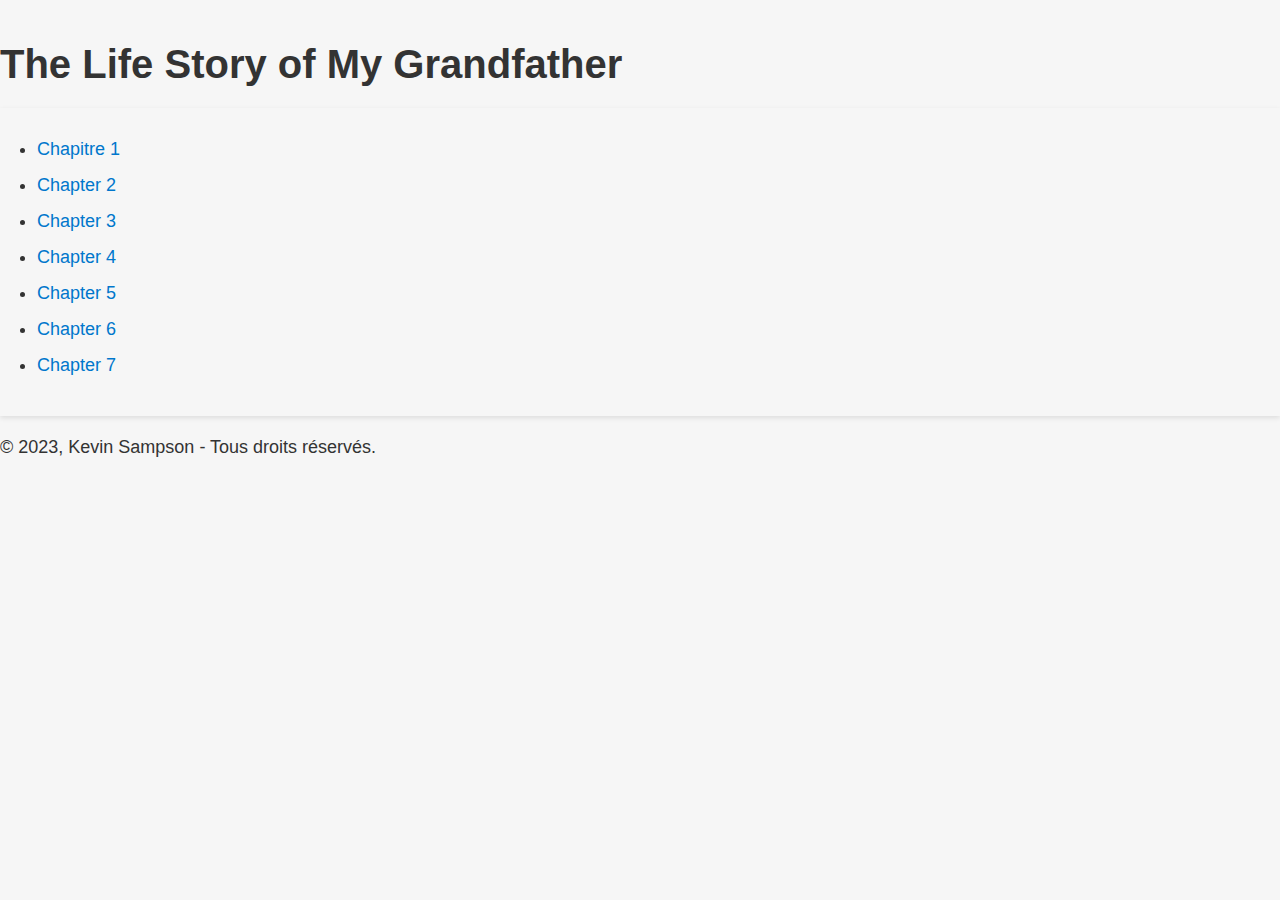
<file: index.html>
<!DOCTYPE html>
<html lang="en">
<head>
    <meta charset="UTF-8">
    <meta name="viewport" content="width=device-width, initial-scale=1.0">
    <meta name="description" content="A concise and accurate description of the page content.">
    <meta name="keywords" content="keywords that describe the page content">
    <meta name="author" content="Kevin Sampson">
    <meta name="robots" content="noindex,nofollow">
    <title>The Life Story of My Grandfather</title>
    
    <!-- Favicon -->
    <link rel="shortcut icon" href="favicon.svg" type="image/x-icon">
    <link rel="icon" href="favicon.svg" type="image/x-icon">

    <!-- CSS Stylesheets -->
    <link rel="stylesheet" href="css/style.css">

    <!-- Canonical URL -->
    <link rel="canonical" href="https://www.example.com/page">

    <!-- Open Graph Metadata -->
    <meta property="og:title" content="Page Title">
    <meta property="og:description" content="A concise and accurate description of the page content.">
    <meta property="og:url" content="https://www.example.com/page">
    <meta property="og:image" content="/images/og-image.jpg">
    <meta property="og:type" content="website">
    <meta property="og:site_name" content="Site Name">

    <!-- Twitter Metadata -->
    <meta name="twitter:card" content="summary_large_image">
    <meta name="twitter:title" content="Page Title">
    <meta name="twitter:description" content="A concise and accurate description of the page content.">
    <meta name="twitter:image" content="/images/twitter-image.jpg">
    
    <!-- Google Analytics -->
    <script async src="https://www.googletagmanager.com/gtag/js?id=GA_TRACKING_ID"></script>
    <script>
    window.dataLayer = window.dataLayer || [];
    function gtag(){dataLayer.push(arguments);}
    gtag('js', new Date());
    gtag('config', 'GA_TRACKING_ID');
    </script>
</head>
<body>
  <header>
    <h1>The Life Story of My Grandfather</h1>
  </header>
  
  <nav>
    <ul>
      <li><a href="chapitre1.html">Chapitre 1</a></li>
      <li><a href="chapter2.html">Chapter 2</a></li>
      <li><a href="chapter3.html">Chapter 3</a></li>
      <li><a href="chapter4.html">Chapter 4</a></li>
      <li><a href="chapter5.html">Chapter 5</a></li>
      <li><a href="chapter6.html">Chapter 6</a></li>
      <li><a href="chapter7.html">Chapter 7</a></li>
    </ul>
  </nav>

  <script src="scripts/script.js"></script>
  <footer>
    <p>&copy; 2023, Kevin Sampson - Tous droits réservés.</p>
</footer>
</body>
</html>

<!-- Test #2
<!DOCTYPE html>
<html>
<head>
  <title>The Life Story of My Grandfather</title>
  <link rel="stylesheet" href="style.css">
</head>
<body>
  <header>
    <h1>The Life Story of My Grandfather</h1>
  </header>
  
  <nav>
    <ul>
      <li><a href="#" id="prevBtn">Previous</a></li>
      <li><a href="#" id="nextBtn">Next</a></li>
    </ul>
  </nav>
  
  <div id="book">
    <div class="page">
      <h2>Chapter 1: Early Years</h2>
      <p>Loading chapter 1...</p>
    </div>
    <div class="page">
      <h2>Chapter 2: World War I</h2>
      <p>Loading chapter 2...</p>
    </div>
    <div class="page">
      <h2>Chapter 3: Between the Wars</h2>
      <p>Loading chapter 3...</p>
    </div>
    <div class="page">
      <h2>Chapter 4: World War II</h2>
      <p>Loading chapter 4...</p>
    </div>
    <div class="page">
      <h2>Chapter 5: Cancer Diagnosis</h2>
      <p>Loading chapter 5...</p>
    </div>
    <div class="page">
      <h2>Chapter 6: Recovery</h2>
      <p>Loading chapter 6...</p>
    </div>
    <div class="page">
      <h2>Chapter 7: Later Years</h2>
      <p>Loading chapter 7...</p>
    </div>
  </div>
  <script src="script.js"></script>
</body>
</html>
-->

<!-- Test #1
<!DOCTYPE html>
<html>
<head>
  <title>The Life Story of My Grandfather</title>
  <link rel="stylesheet" href="style.css">
</head>
<body>
  <header>
    <h1>The Life Story of My Grandfather</h1>
  </header>
  
  <nav>
    <ul>
      <li><a href="#" id="prevBtn">Previous</a></li>
      <li><a href="#" id="nextBtn">Next</a></li>
    </ul>
  </nav>
  
  <div id="book">
    <div class="page">
      <h2>Chapter 1: Early Years</h2>
      <p>Text for Chapter 1 goes here...</p>
    </div>
    <div class="page">
      <h2>Chapter 2: World War I</h2>
      <p>Text for Chapter 2 goes here...</p>
    </div>
    <div class="page">
      <h2>Chapter 3: Between the Wars</h2>
      <p>Text for Chapter 3 goes here...</p>
    </div>
    <div class="page">
      <h2>Chapter 4: World War II</h2>
      <p>Text for Chapter 4 goes here...</p>
    </div>
    <div class="page">
      <h2>Chapter 5: Cancer Diagnosis</h2>
      <p>Text for Chapter 5 goes here...</p>
    </div>
    <div class="page">
      <h2>Chapter 6: Recovery</h2>
      <p>Text for Chapter 6 goes here...</p>
    </div>
    <div class="page">
      <h2>Chapter 7: Later Years</h2>
      <p>Text for Chapter 7 goes here...</p>
    </div>
  </div>

  <script src="script.js"></script>
</body>
</html>
 -->
</file>
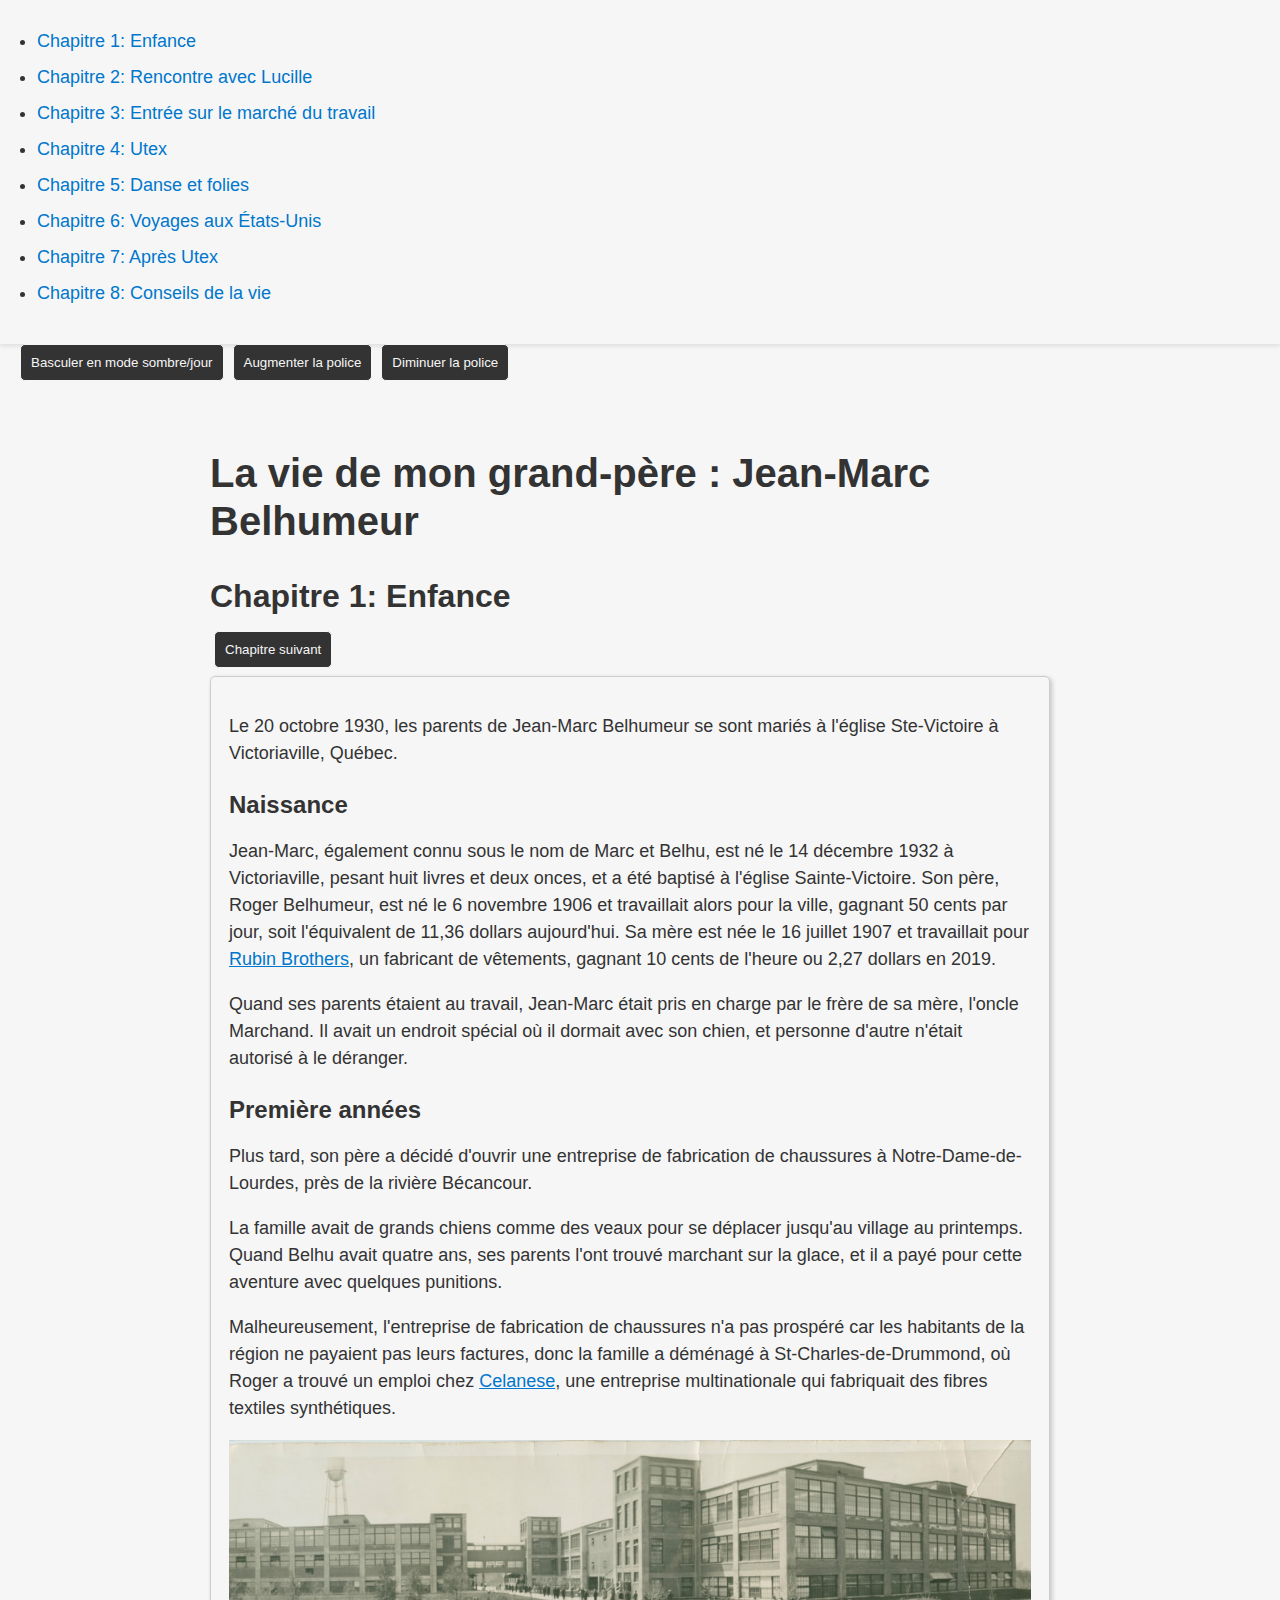
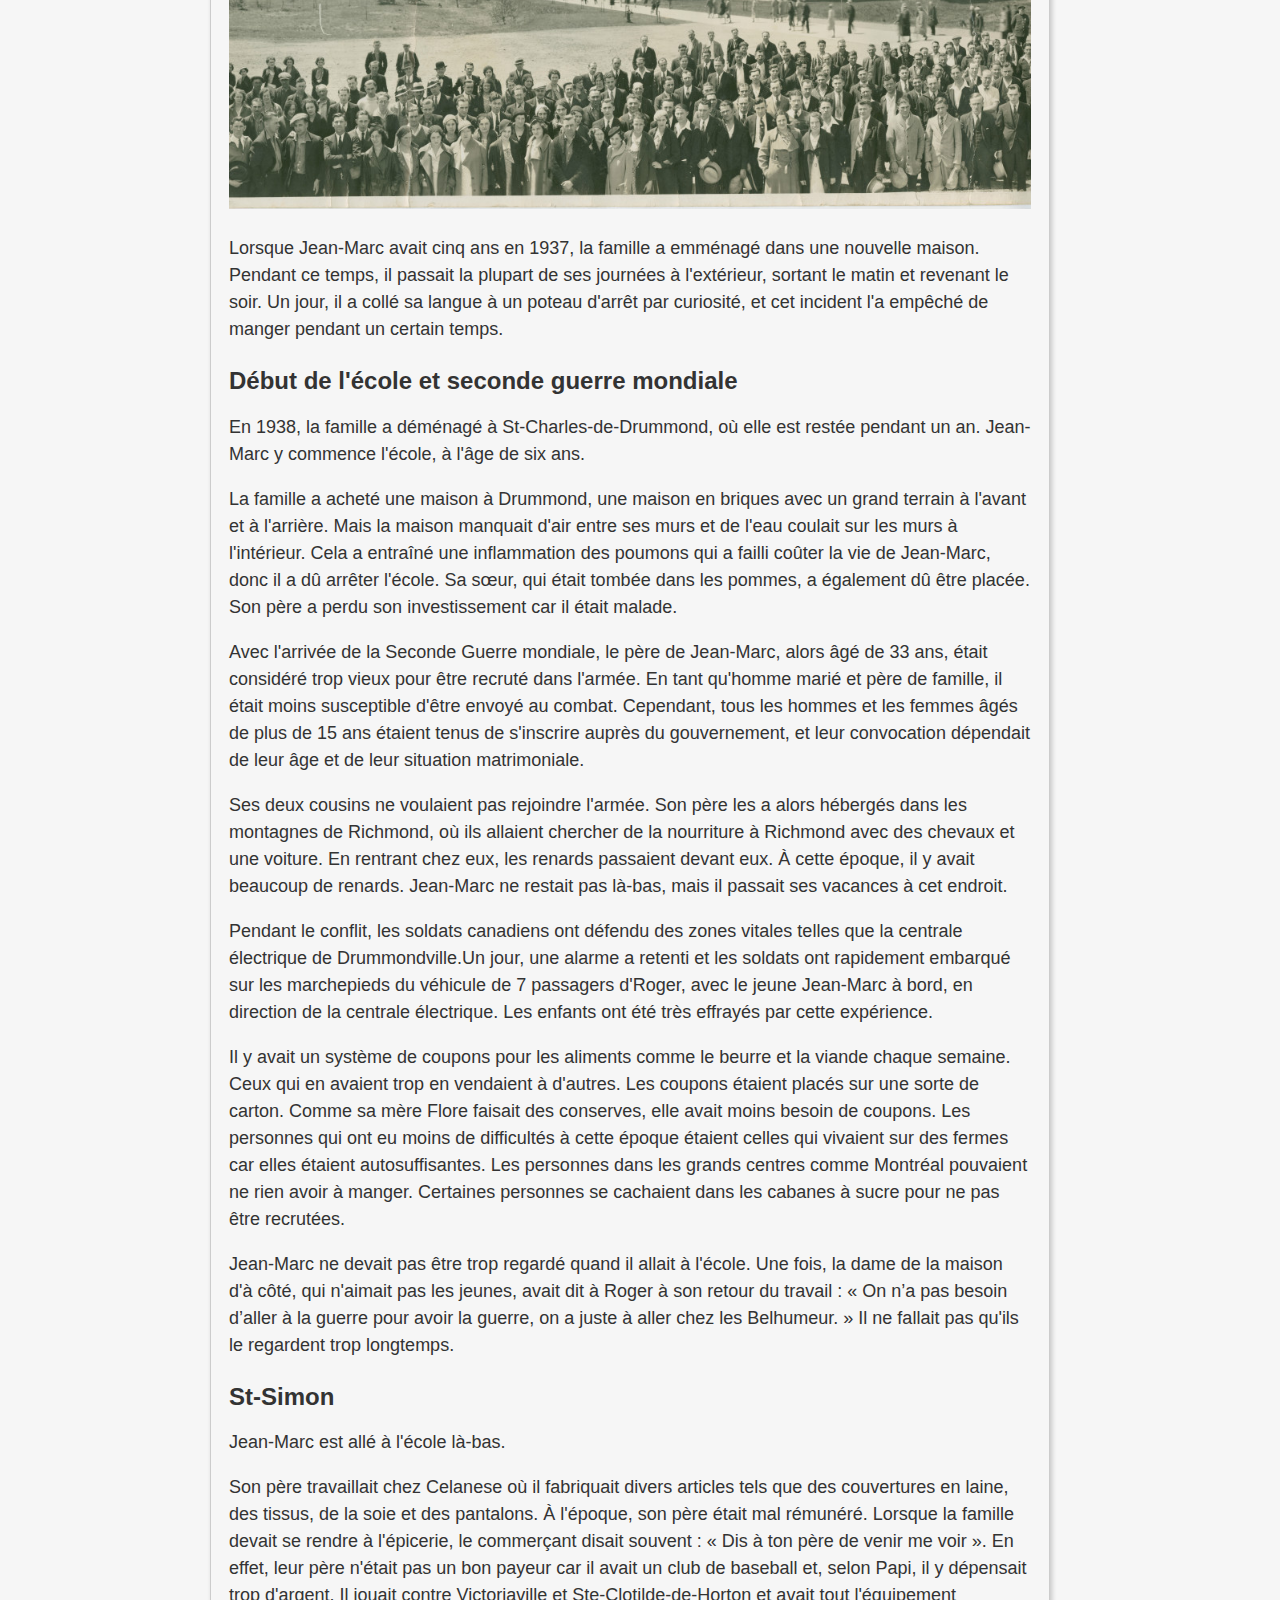
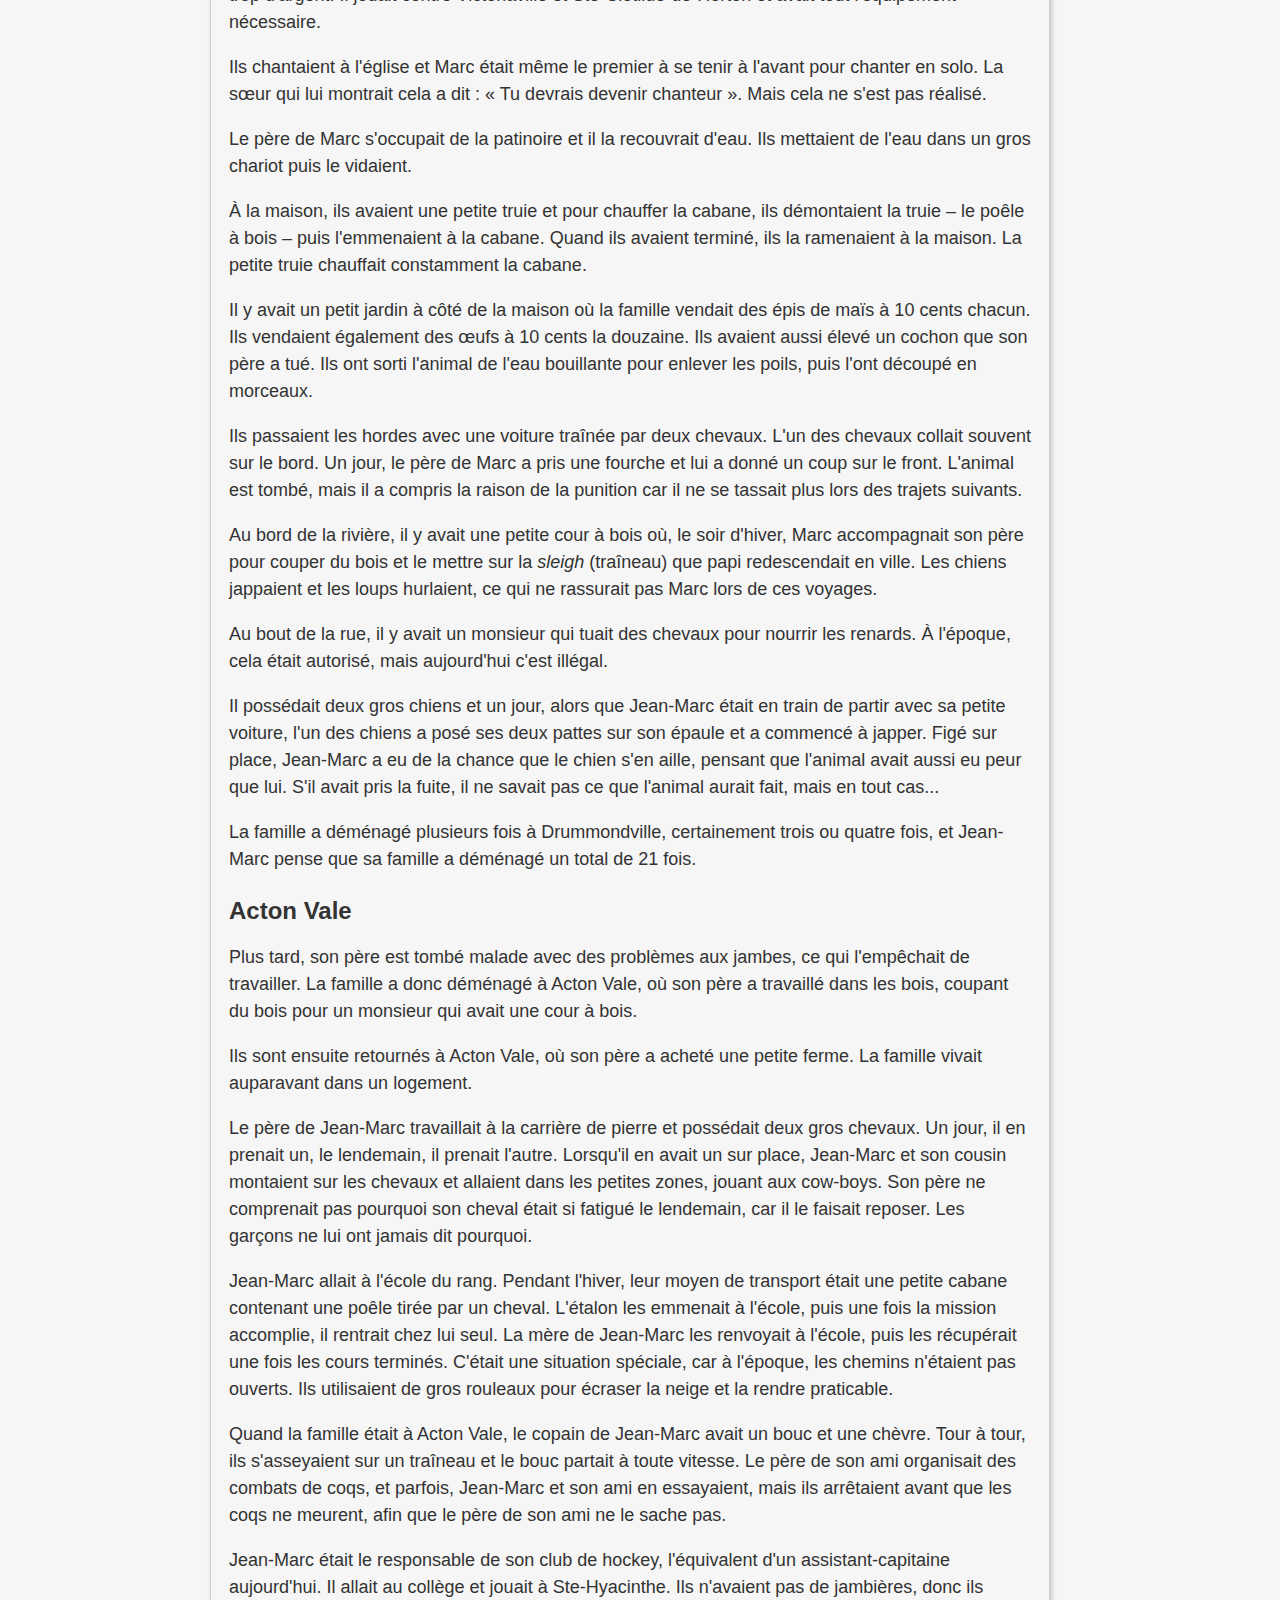
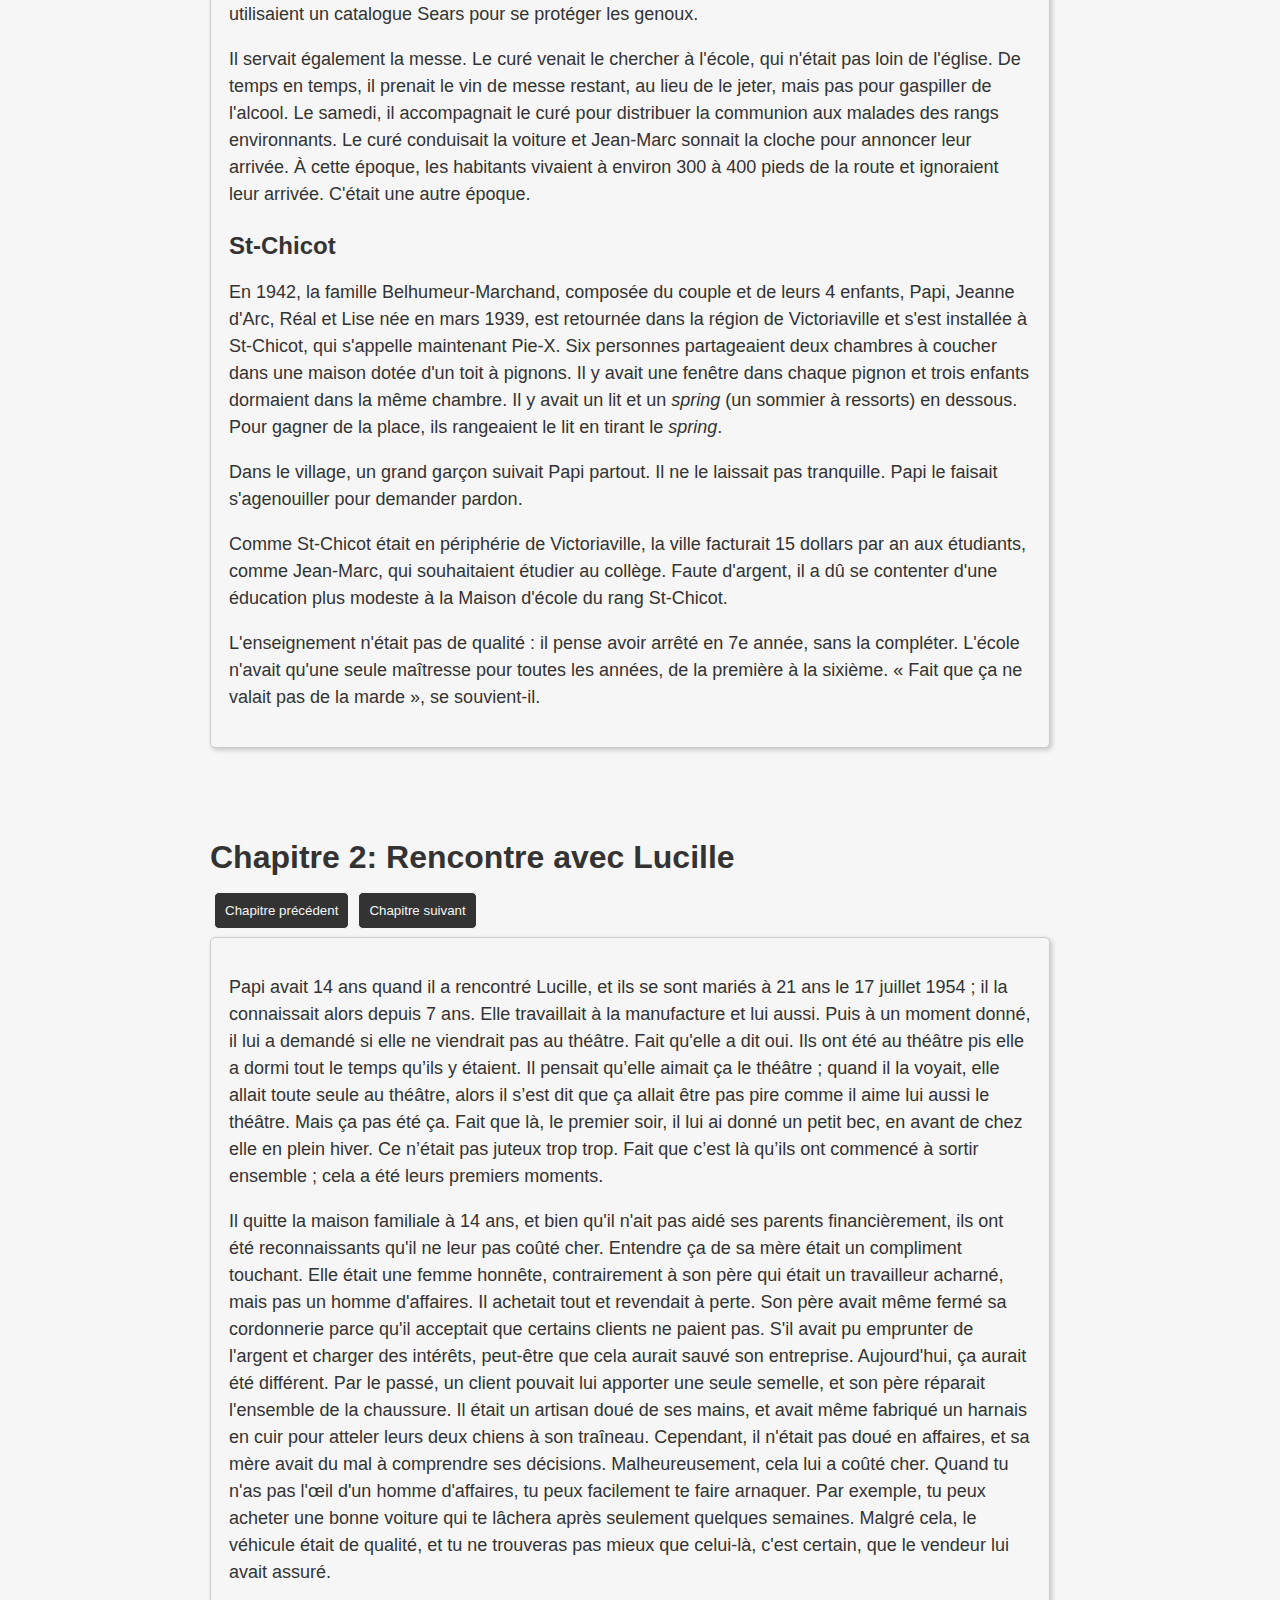
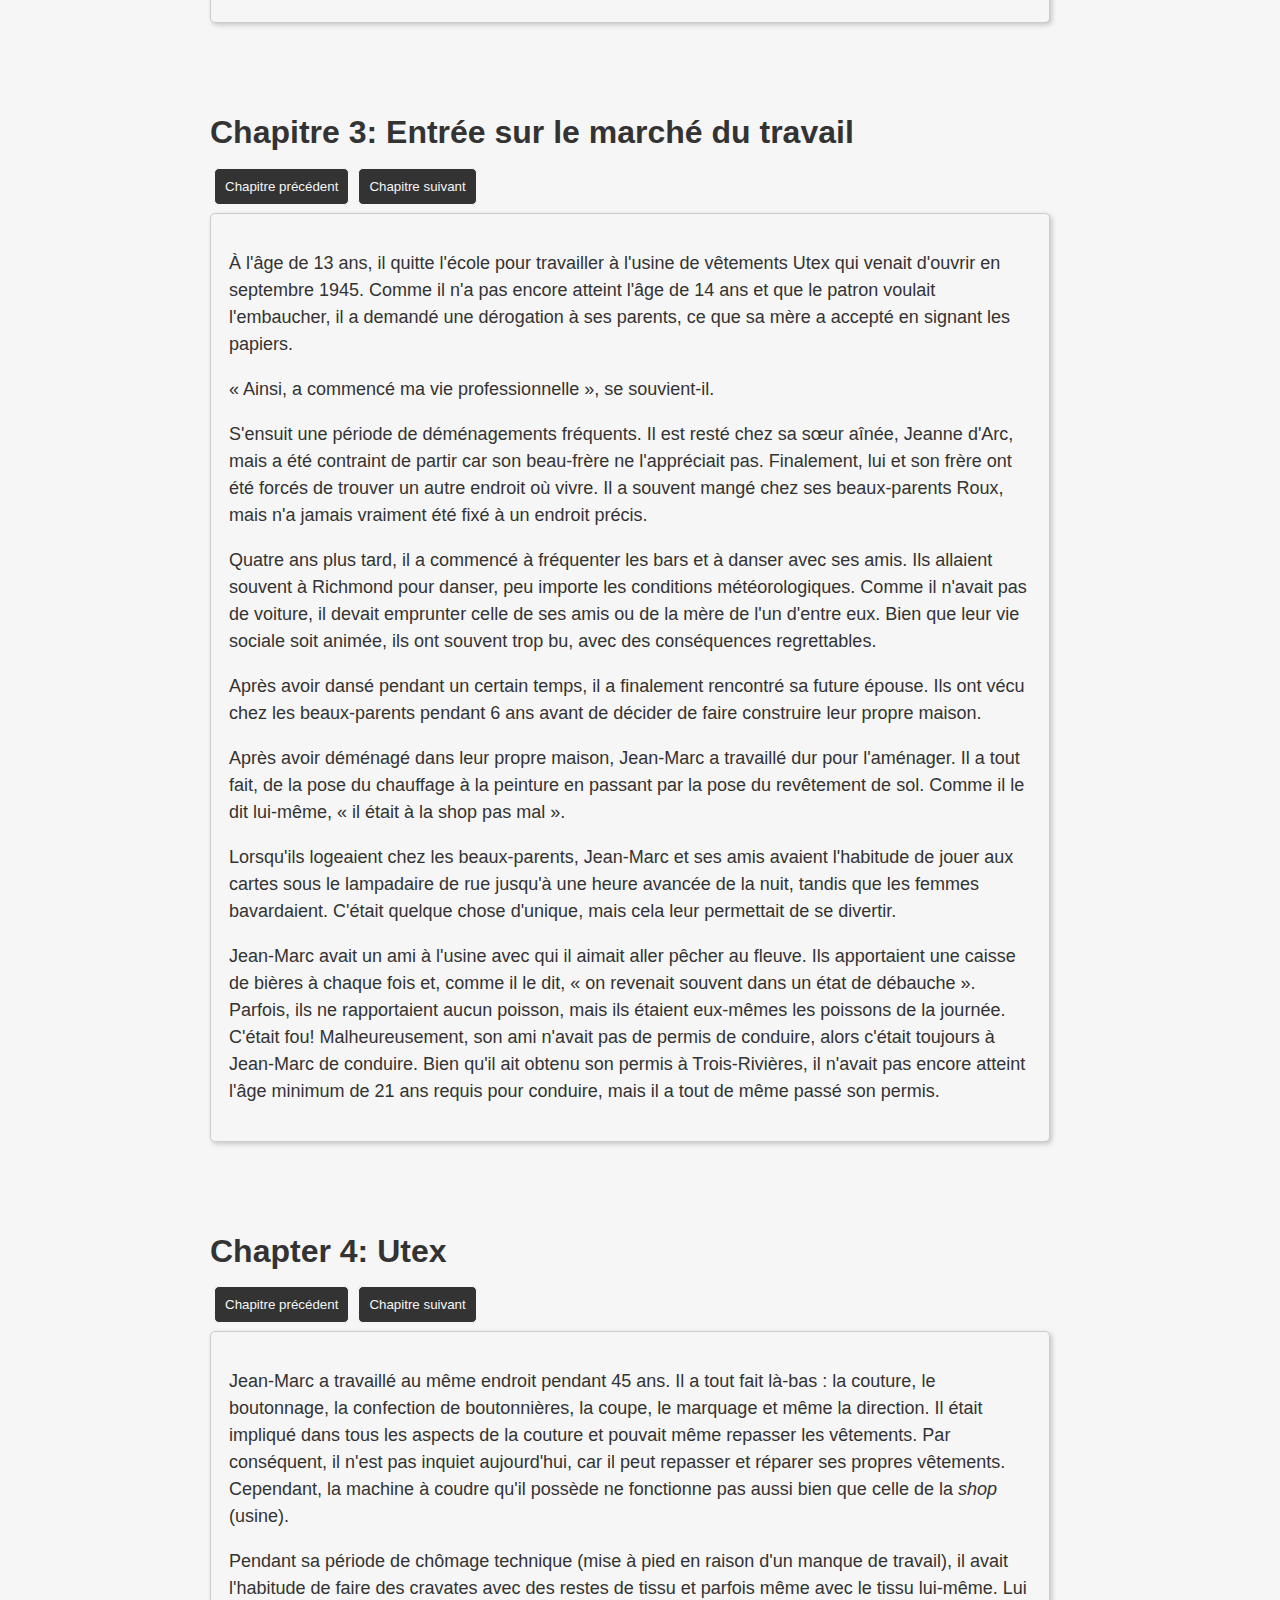
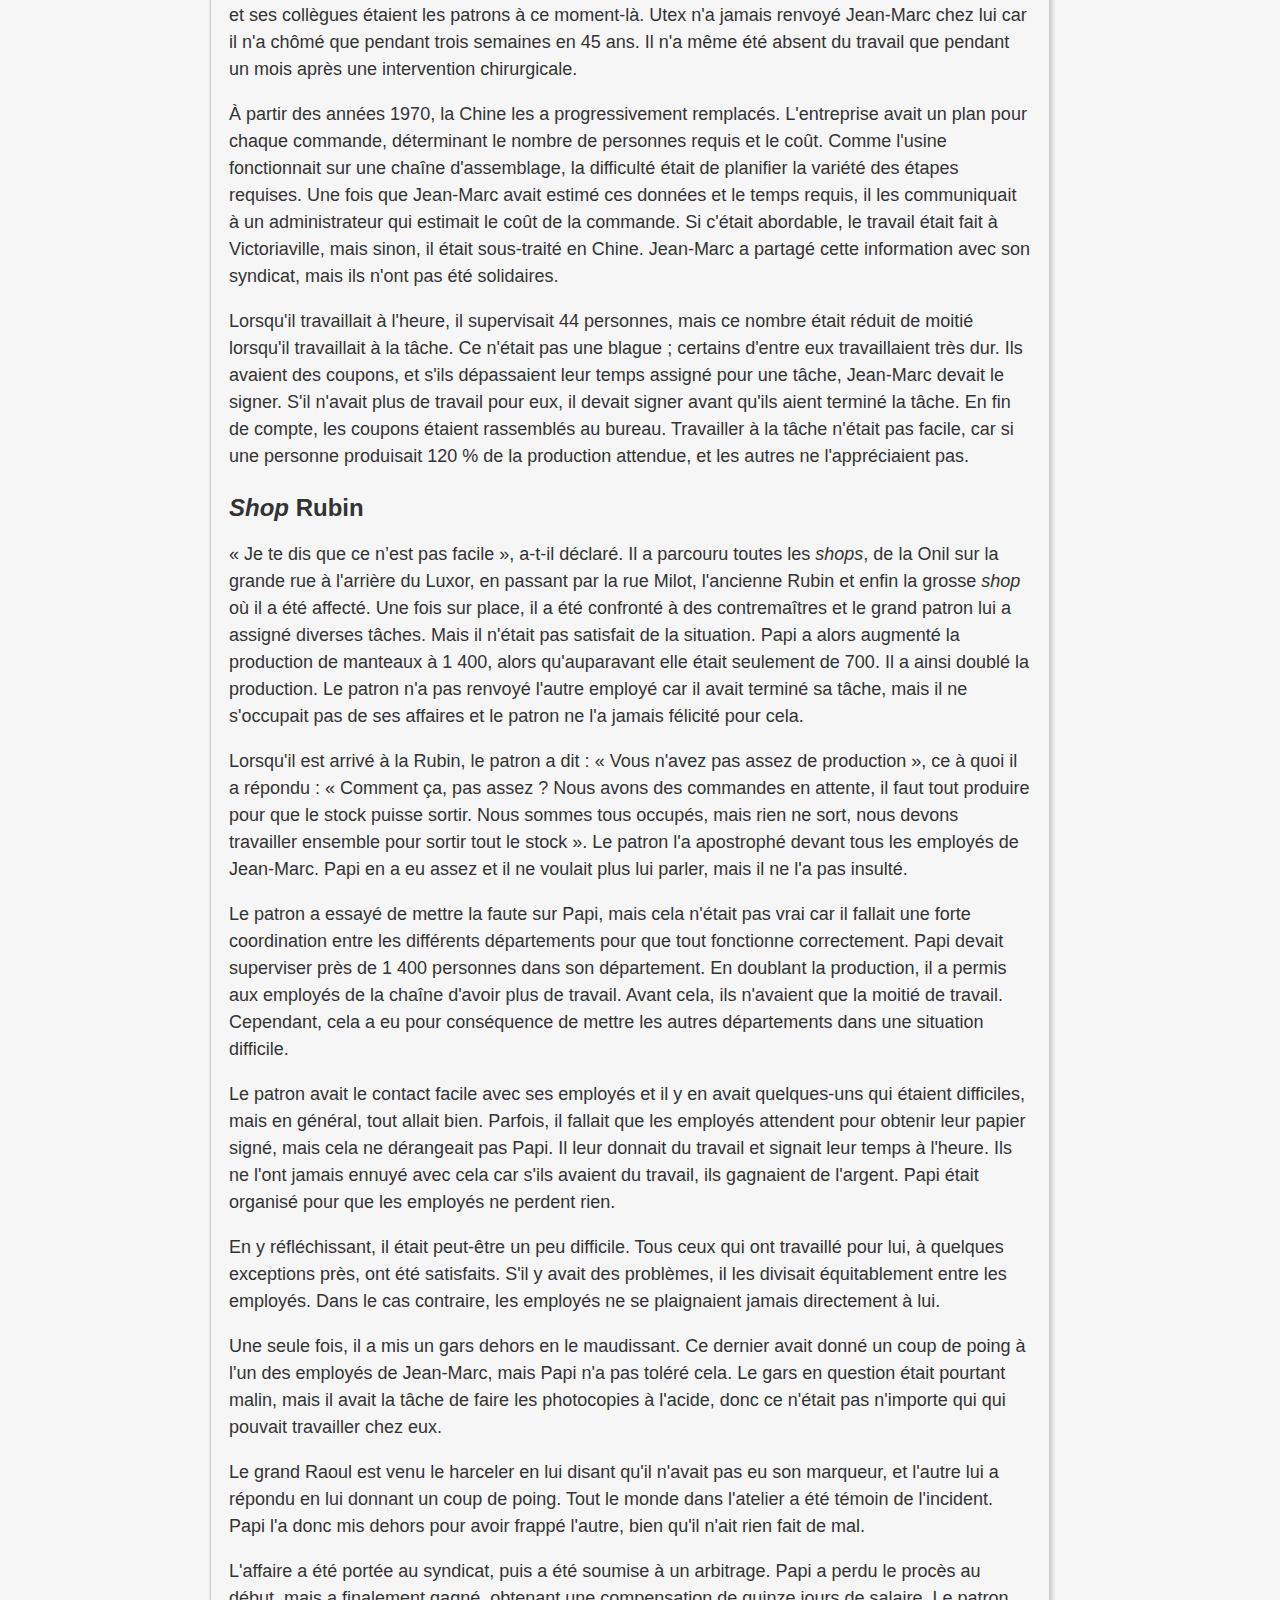
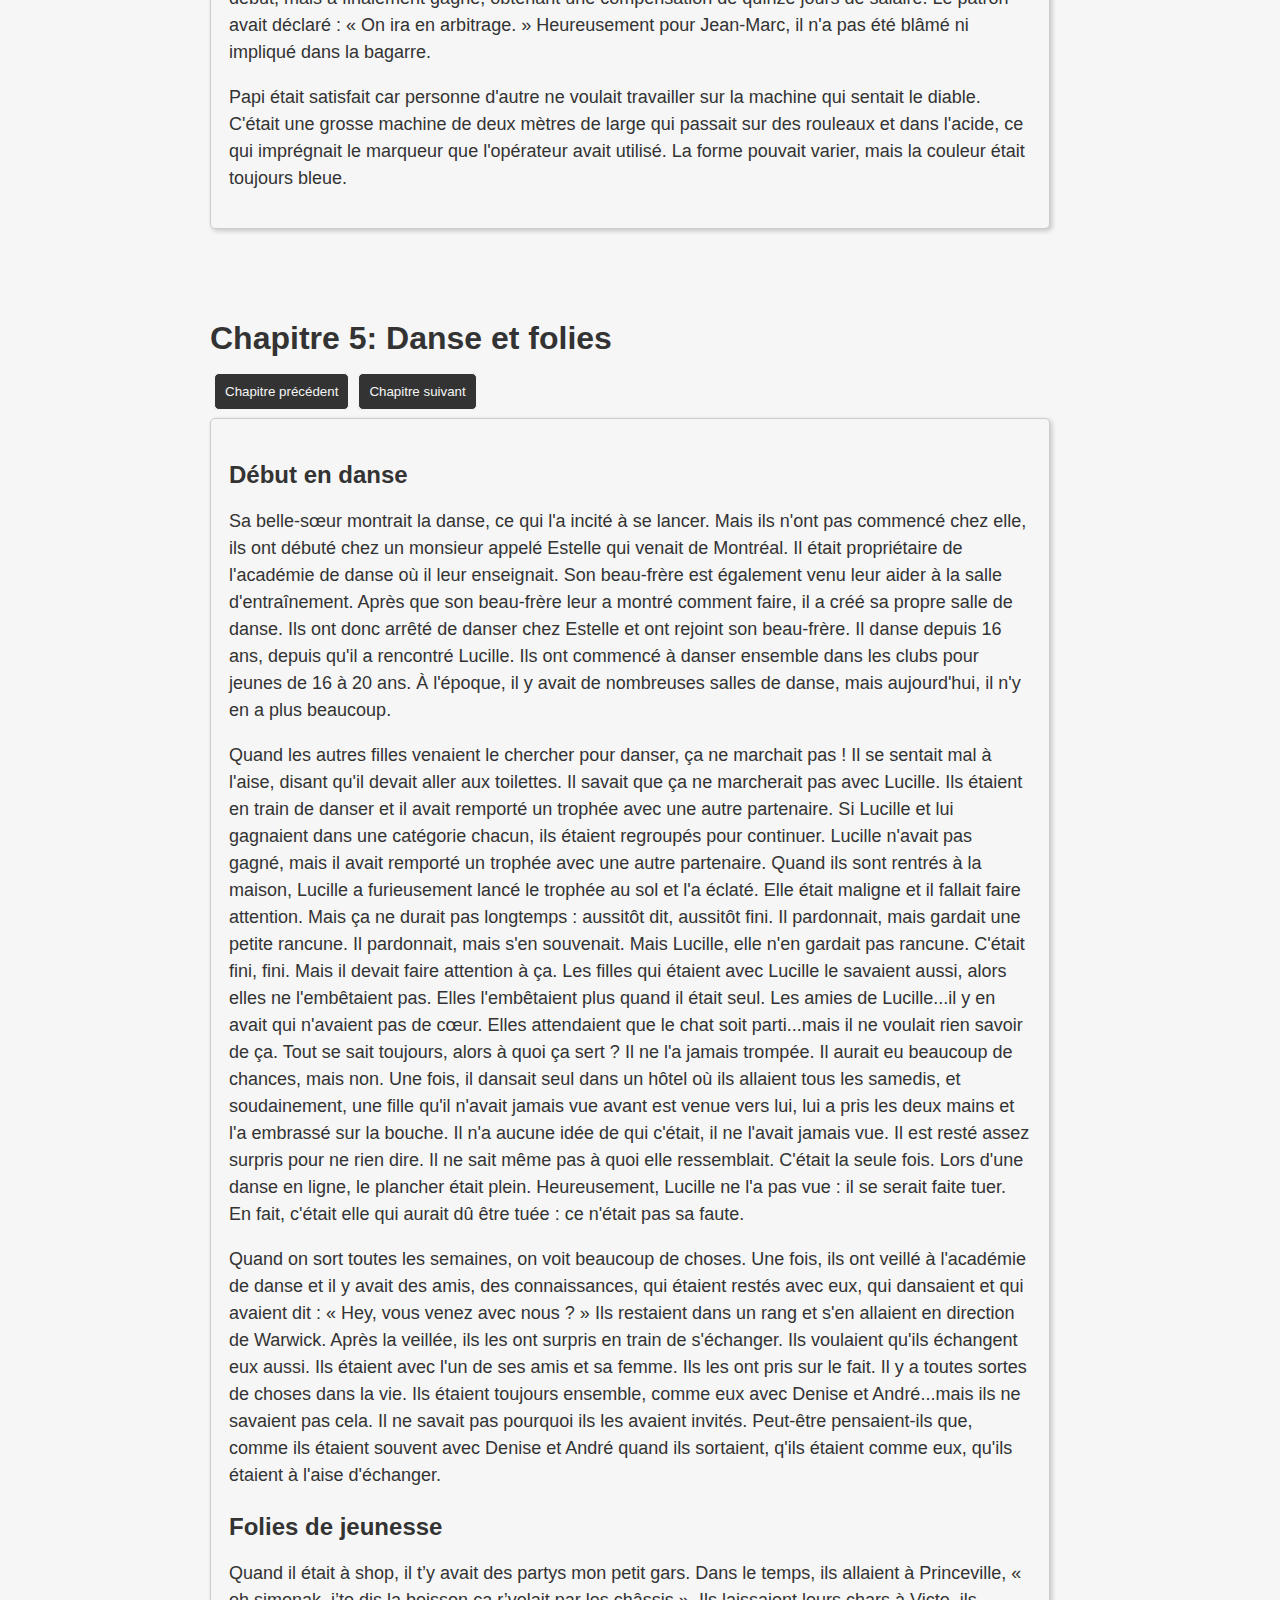
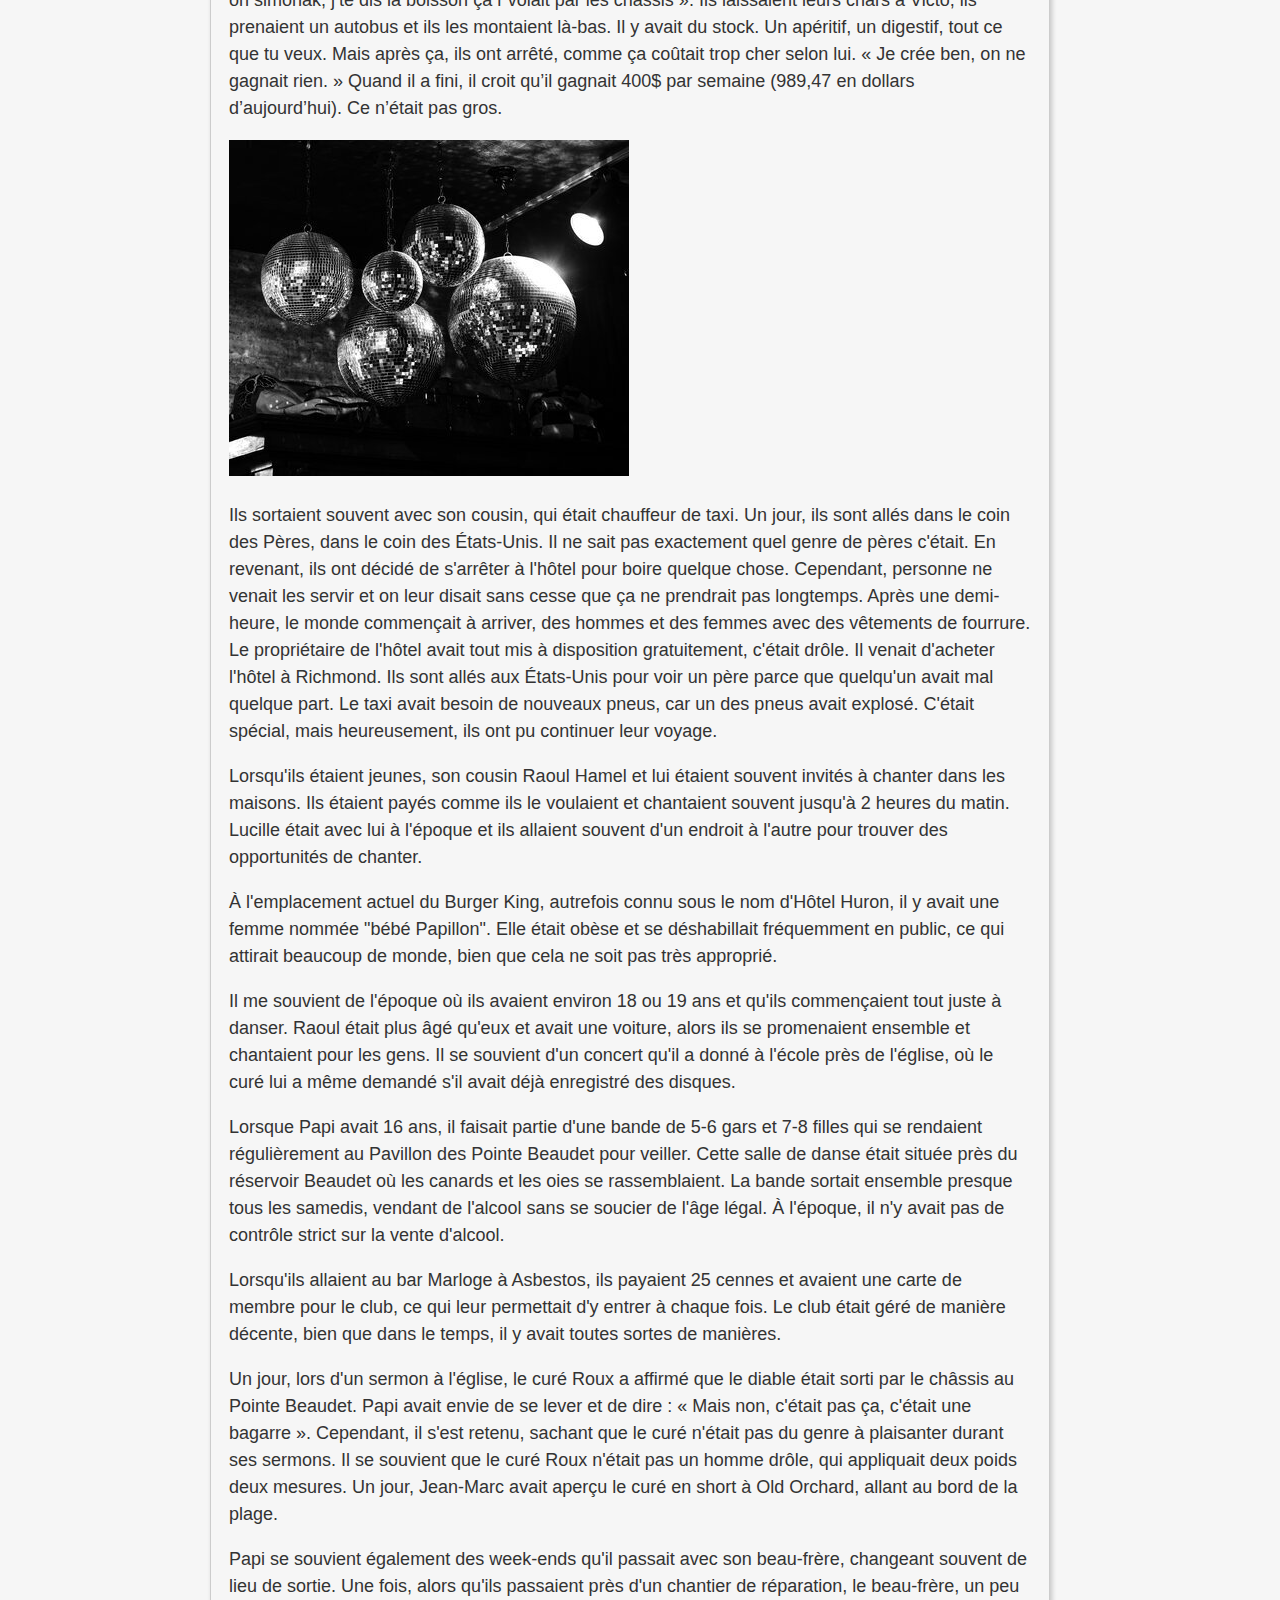
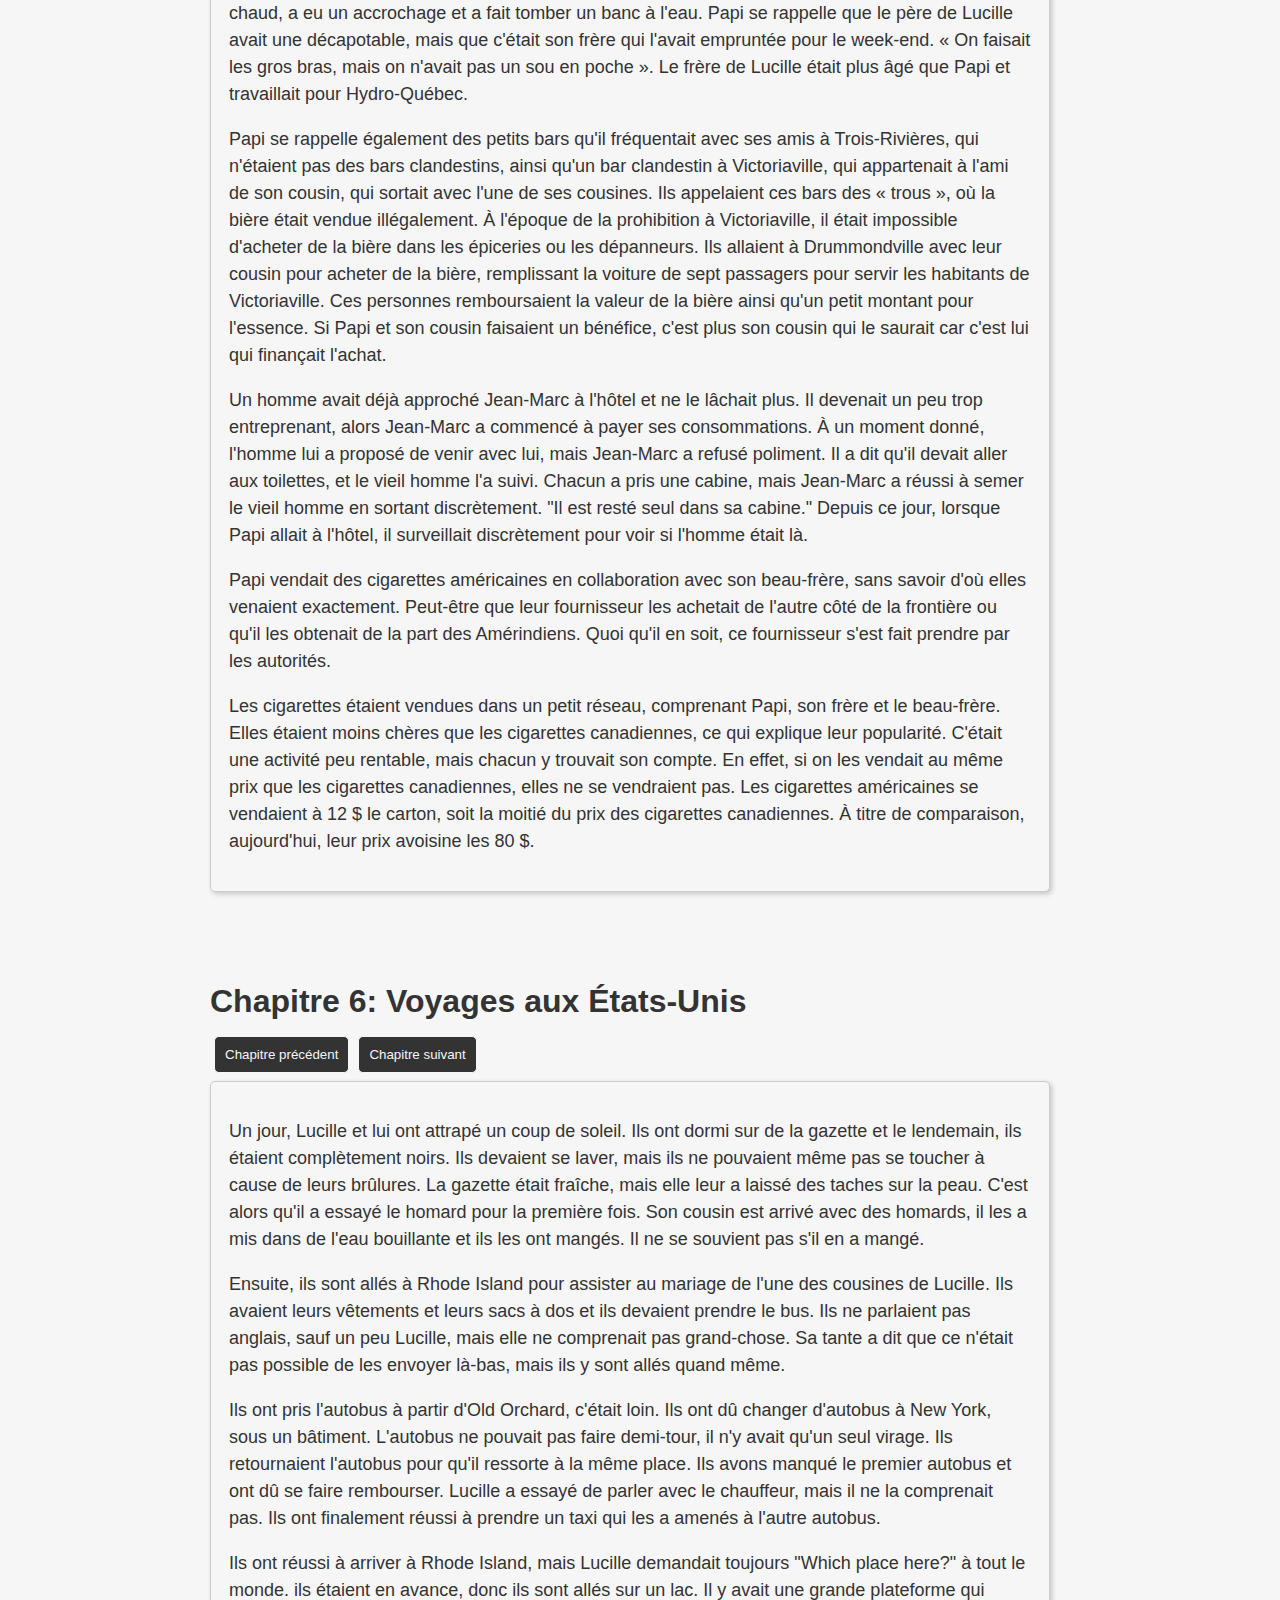
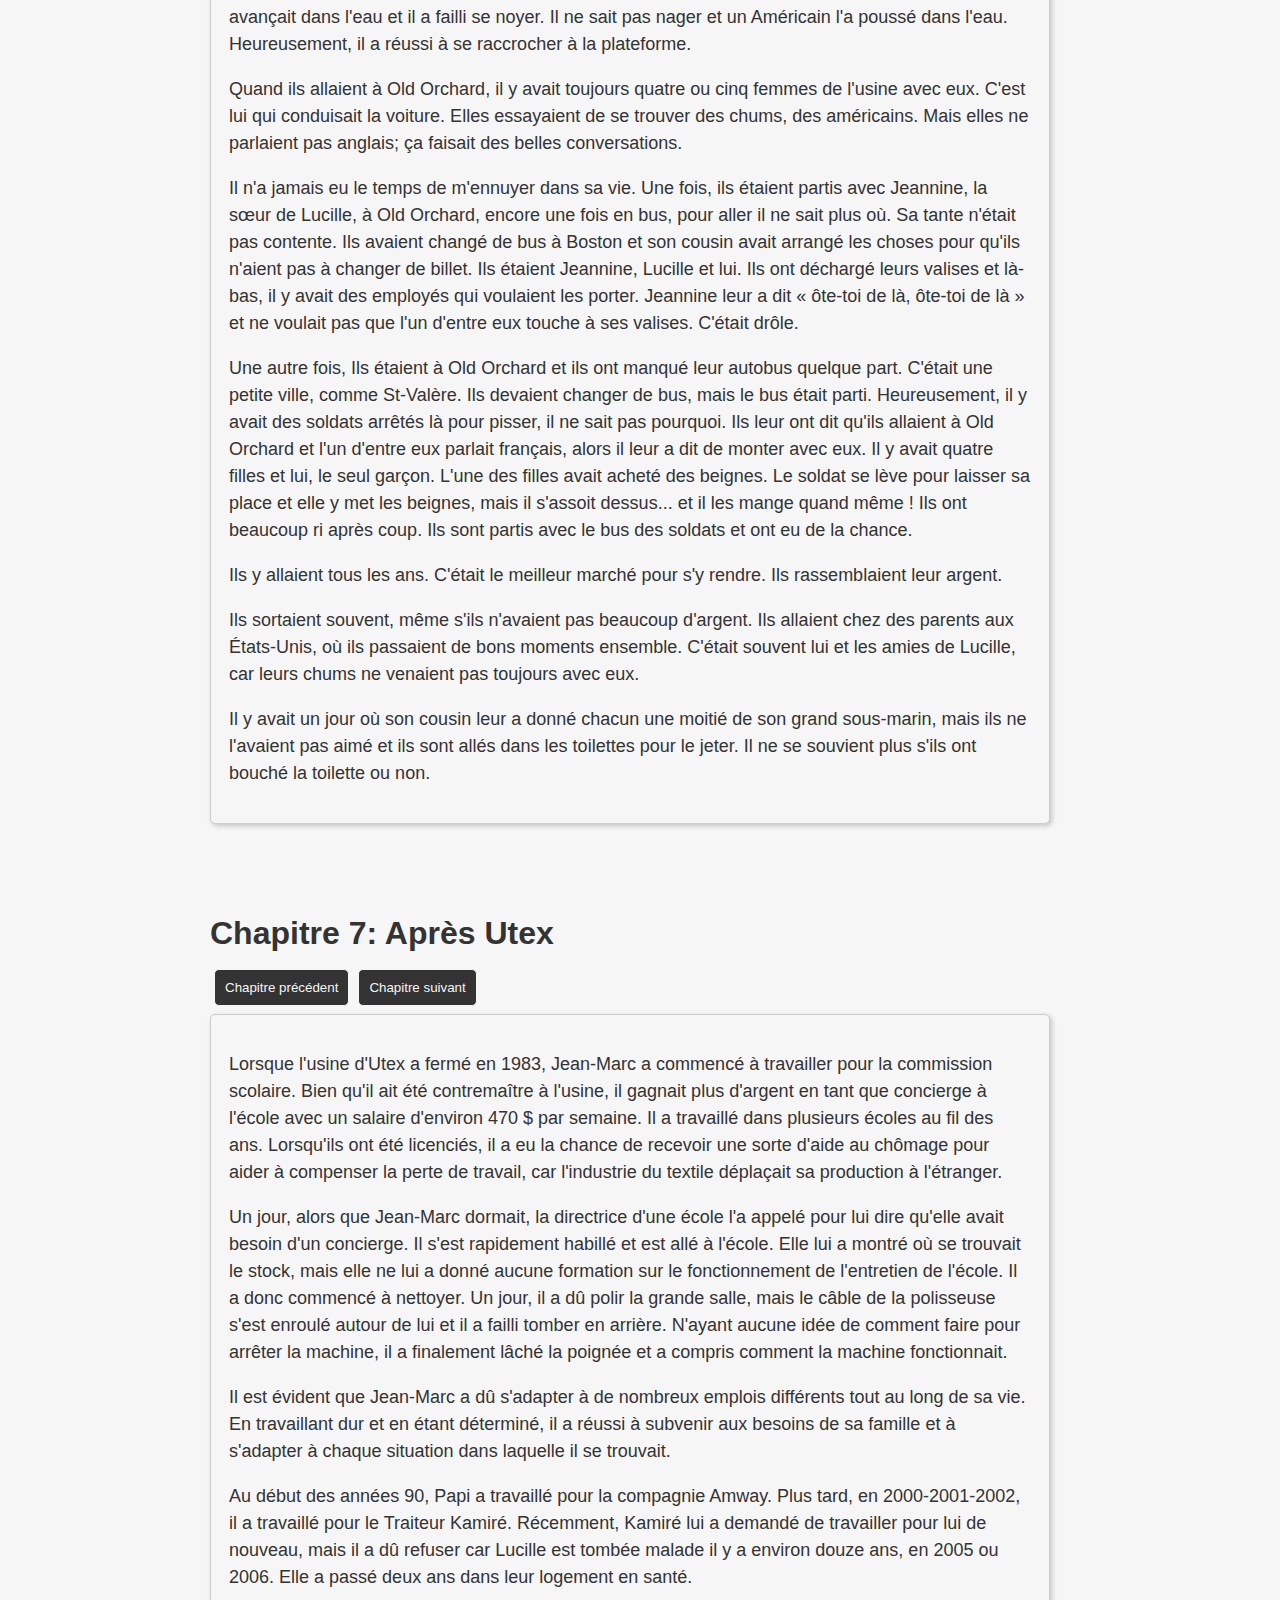
<file: chapitre1.html>
<!DOCTYPE html>
<html lang="en">
<head>
  <title>Chapter 1: Enfance</title>
  <meta name="viewport" content="width=device-width, initial-scale=1.0">

  <!-- CSS Stylesheets -->
  <link rel="stylesheet" href="css/style.css">

  <!-- Favicon -->
  <link rel="shortcut icon" href="favicon.svg" type="image/x-icon">
  <link rel="icon" href="favicon.svg" type="image/x-icon">

  <meta name="robots" content="noindex,nofollow">

</head>
  <body>
    <nav>
      <ul>
            <li><a href="#chapter1">Chapitre 1: Enfance</a></li>
            <li><a href="#chapter2">Chapitre 2: Rencontre avec Lucille</a></li>
            <li><a href="#chapter3">Chapitre 3: Entrée sur le marché du travail</a></li>
            <li><a href="#chapter4">Chapitre 4: Utex</a></li>
            <li><a href="#chapter5">Chapitre 5: Danse et folies</a></li>
            <li><a href="#chapter6">Chapitre 6: Voyages aux États-Unis</a></li>
            <li><a href="#chapter7">Chapitre 7: Après Utex</a></li>
            <li><a href="#chapter8">Chapitre 8: Conseils de la vie</a></li>
      </ul>
    </nav>
    <div class="settings">
      <button id="toggle-dark-mode" onclick="toggleDarkMode()">Basculer en mode sombre/jour</button>
      <script src="scripts/darkmode.js"></script>
      <script src="scripts/fontsize.js"></script>
      <button id="toggle-dark-mode" onclick="increaseFontSize()">Augmenter la police</button>
      <button id="toggle-dark-mode" onclick="decreaseFontSize()">Diminuer la police</button>
    </div>
    <article id="chapter1">
        <h1>La vie de mon grand-père : Jean-Marc Belhumeur</h1> 
        <h2>Chapitre 1: Enfance</h2>
        <button id="toggle-dark-mode"onclick="location.href='#chapter2'">Chapitre suivant</button>
        <div class="chapter-content">
          <p>Le 20 octobre 1930, les parents de Jean-Marc Belhumeur se sont mariés à l'église Ste-Victoire à Victoriaville, Québec.</p>
        <h3>Naissance</h3>  
          <p>Jean-Marc, également connu sous le nom de Marc et Belhu, est né le <time datetime="1932-12-14">14 décembre 1932</time> à Victoriaville, pesant huit livres et deux onces, et a été baptisé à l'église Sainte-Victoire. Son père, Roger Belhumeur, est né le <time datetime="1906-11-06">6 novembre 1906</time> et travaillait alors pour la ville, gagnant 50 cents par jour, soit l'équivalent de 11,36 dollars aujourd'hui. Sa mère est née le <time datetime="1907-07-16">16 juillet 1907</time> et travaillait pour <a href="http://cdq.cieq.ca/doc_ono_fiche_info.php?-action%3Dbrowse%26-recid%3D9940%26-skip%3D0&sa=D&source=docs&ust=1677447408659491&usg=AOvVaw1OPNc4E2S8Jbfh-IEOQE83" target="_blank">Rubin Brothers</a>, un fabricant de vêtements, gagnant 10 cents de l'heure ou 2,27 dollars en 2019.</p>
          <p>Quand ses parents étaient au travail, Jean-Marc était pris en charge par le frère de sa mère, l'oncle Marchand. Il avait un endroit spécial où il dormait avec son chien, et personne d'autre n'était autorisé à le déranger.</p> 
        <h3>Première années</h3>    
          <p>Plus tard, son père a décidé d'ouvrir une entreprise de fabrication de chaussures à Notre-Dame-de-Lourdes, près de la rivière Bécancour.</p>
          <p>La famille avait de grands chiens comme des veaux pour se déplacer jusqu'au village au printemps. Quand Belhu avait quatre ans, ses parents l'ont trouvé marchant sur la glace, et il a payé pour cette aventure avec quelques punitions.</p>
          <p>Malheureusement, l'entreprise de fabrication de chaussures n'a pas prospéré car les habitants de la région ne payaient pas leurs factures, donc la famille a déménagé à St-Charles-de-Drummond, où Roger a trouvé un emploi chez <a href="https://www.patrimoine-culturel.gouv.qc.ca/rpcq/detail.do?methode=consulter&id=14311&type=pge" target="_blank">Celanese</a>, une entreprise multinationale qui fabriquait des fibres textiles synthétiques.</p>
          <img src="images/Employes de la Canadian Calanese Limited Co.jpeg" alt="Employés de la Canadian Celanese Limited Co. de Drummondville, devant l'usine - 1934" title="Employés de la Canadian Celanese Limited Co. de Drummondville, devant l'usine - 1934">
          <p>Lorsque Jean-Marc avait cinq ans en 1937, la famille a emménagé dans une nouvelle maison. Pendant ce temps, il passait la plupart de ses journées à l'extérieur, sortant le matin et revenant le soir. Un jour, il a collé sa langue à un poteau d'arrêt par curiosité, et cet incident l'a empêché de manger pendant un certain temps.</p>
        <h3>Début de l'école et seconde guerre mondiale</h3>
          <p>En 1938, la famille a déménagé à St-Charles-de-Drummond, où elle est restée pendant un an. Jean-Marc y commence l'école, à l'âge de six ans.</p> 
          <p>La famille a acheté une maison à Drummond, une maison en briques avec un grand terrain à l'avant et à l'arrière. Mais la maison manquait d'air entre ses murs et de l'eau coulait sur les murs à l'intérieur. Cela a entraîné une inflammation des poumons qui a failli coûter la vie de Jean-Marc, donc il a dû arrêter l'école. Sa sœur, qui était tombée dans les pommes, a également dû être placée. Son père a perdu son investissement car il était malade.</p>
          <p>Avec l'arrivée de la Seconde Guerre mondiale, le père de Jean-Marc, alors âgé de 33 ans, était considéré trop vieux pour être recruté dans l'armée. En tant qu'homme marié et père de famille, il était moins susceptible d'être envoyé au combat. Cependant, tous les hommes et les femmes âgés de plus de 15 ans étaient tenus de s'inscrire auprès du gouvernement, et leur convocation dépendait de leur âge et de leur situation matrimoniale.</p> 
          <p>Ses deux cousins ne voulaient pas rejoindre l'armée. Son père les a alors hébergés dans les montagnes de Richmond, où ils allaient chercher de la nourriture à Richmond avec des chevaux et une voiture. En rentrant chez eux, les renards passaient devant eux. À cette époque, il y avait beaucoup de renards. Jean-Marc ne restait pas là-bas, mais il passait ses vacances à cet endroit.</p>  
          <p>Pendant le conflit, les soldats canadiens ont défendu des zones vitales telles que la centrale électrique de Drummondville.Un jour, une alarme a retenti et les soldats ont rapidement embarqué sur les marchepieds du véhicule de 7 passagers d'Roger, avec le jeune Jean-Marc à bord, en direction de la centrale électrique. Les enfants ont été très effrayés par cette expérience.</p>
          <p>Il y avait un système de coupons pour les aliments comme le beurre et la viande chaque semaine. Ceux qui en avaient trop en vendaient à d'autres. Les coupons étaient placés sur une sorte de carton. Comme sa mère Flore faisait des conserves, elle avait moins besoin de coupons. Les personnes qui ont eu moins de difficultés à cette époque étaient celles qui vivaient sur des fermes car elles étaient autosuffisantes. Les personnes dans les grands centres comme Montréal pouvaient ne rien avoir à manger. Certaines personnes se cachaient dans les cabanes à sucre pour ne pas être recrutées.</p>
          <p>Jean-Marc ne devait pas être trop regardé quand il allait à l'école. Une fois, la dame de la maison d'à côté, qui n'aimait pas les jeunes, avait dit à Roger à son retour du travail : « On n’a pas besoin d’aller à la guerre pour avoir la guerre, on a juste à aller chez les Belhumeur. » Il ne fallait pas qu'ils le regardent trop longtemps.</p>
        <h3>St-Simon</h3>  
            <p>Jean-Marc est allé à l'école là-bas.</p>
            <p>Son père travaillait chez Celanese où il fabriquait divers articles tels que des couvertures en laine, des tissus, de la soie et des pantalons. À l'époque, son père était mal rémunéré. Lorsque la famille devait se rendre à l'épicerie, le commerçant disait souvent : « Dis à ton père de venir me voir ». En effet, leur père n'était pas un bon payeur car il avait un club de baseball et, selon Papi, il y dépensait trop d'argent. Il jouait contre Victoriaville et Ste-Clotilde-de-Horton et avait tout l'équipement nécessaire.</p>
            <p>Ils chantaient à l'église et Marc était même le premier à se tenir à l'avant pour chanter en solo. La sœur qui lui montrait cela a dit : « Tu devrais devenir chanteur ». Mais cela ne s'est pas réalisé.</p>
            <p>Le père de Marc s'occupait de la patinoire et il la recouvrait d'eau. Ils mettaient de l'eau dans un gros chariot puis le vidaient.</p>
            <p>À la maison, ils avaient une petite truie et pour chauffer la cabane, ils démontaient la truie – le poêle à bois – puis l'emmenaient à la cabane. Quand ils avaient terminé, ils la ramenaient à la maison. La petite truie chauffait constamment la cabane.</p>
            <p>Il y avait un petit jardin à côté de la maison où la famille vendait des épis de maïs à 10 cents chacun. Ils vendaient également des œufs à 10 cents la douzaine. Ils avaient aussi élevé un cochon que son père a tué. Ils ont sorti l'animal de l'eau bouillante pour enlever les poils, puis l'ont découpé en morceaux.</p>
            <p>Ils passaient les hordes avec une voiture traînée par deux chevaux. L'un des chevaux collait souvent sur le bord. Un jour, le père de Marc a pris une fourche et lui a donné un coup sur le front. L'animal est tombé, mais il a compris la raison de la punition car il ne se tassait plus lors des trajets suivants.</p>
            <p>Au bord de la rivière, il y avait une petite cour à bois où, le soir d'hiver, Marc accompagnait son père pour couper du bois et le mettre sur la <i>sleigh</i> (traîneau) que papi redescendait en ville. Les chiens jappaient et les loups hurlaient, ce qui ne rassurait pas Marc lors de ces voyages.</p>
            <p>Au bout de la rue, il y avait un monsieur qui tuait des chevaux pour nourrir les renards. À l'époque, cela était autorisé, mais aujourd'hui c'est illégal.</p>
            <p>Il possédait deux gros chiens et un jour, alors que Jean-Marc était en train de partir avec sa petite voiture, l'un des chiens a posé ses deux pattes sur son épaule et a commencé à japper. Figé sur place, Jean-Marc a eu de la chance que le chien s'en aille, pensant que l'animal avait aussi eu peur que lui. S'il avait pris la fuite, il ne savait pas ce que l'animal aurait fait, mais en tout cas...</p>
            <p>La famille a déménagé plusieurs fois à Drummondville, certainement trois ou quatre fois, et Jean-Marc pense que sa famille a déménagé un total de 21 fois.</p>
          <h3>Acton Vale</h3>
            <p>Plus tard, son père est tombé malade avec des problèmes aux jambes, ce qui l'empêchait de travailler. La famille a donc déménagé à Acton Vale, où son père a travaillé dans les bois, coupant du bois pour un monsieur qui avait une cour à bois.</p>
            <p>Ils sont ensuite retournés à Acton Vale, où son père a acheté une petite ferme. La famille vivait auparavant dans un logement.</p>
            <p>Le père de Jean-Marc travaillait à la carrière de pierre et possédait deux gros chevaux. Un jour, il en prenait un, le lendemain, il prenait l'autre. Lorsqu'il en avait un sur place, Jean-Marc et son cousin montaient sur les chevaux et allaient dans les petites zones, jouant aux cow-boys. Son père ne comprenait pas pourquoi son cheval était si fatigué le lendemain, car il le faisait reposer. Les garçons ne lui ont jamais dit pourquoi.</p>
            <p>Jean-Marc allait à l'école du rang. Pendant l'hiver, leur moyen de transport était une petite cabane contenant une poêle tirée par un cheval. L'étalon les emmenait à l'école, puis une fois la mission accomplie, il rentrait chez lui seul. La mère de Jean-Marc les renvoyait à l'école, puis les récupérait une fois les cours terminés. C'était une situation spéciale, car à l'époque, les chemins n'étaient pas ouverts. Ils utilisaient de gros rouleaux pour écraser la neige et la rendre praticable.</p>
            <p>Quand la famille était à Acton Vale, le copain de Jean-Marc avait un bouc et une chèvre. Tour à tour, ils s'asseyaient sur un traîneau et le bouc partait à toute vitesse. Le père de son ami organisait des combats de coqs, et parfois, Jean-Marc et son ami en essayaient, mais ils arrêtaient avant que les coqs ne meurent, afin que le père de son ami ne le sache pas.</p>
            <p>Jean-Marc était le responsable de son club de hockey, l'équivalent d'un assistant-capitaine aujourd'hui. Il allait au collège et jouait à Ste-Hyacinthe. Ils n'avaient pas de jambières, donc ils utilisaient un catalogue Sears pour se protéger les genoux.</p>
            <p>Il servait également la messe. Le curé venait le chercher à l'école, qui n'était pas loin de l'église. De temps en temps, il prenait le vin de messe restant, au lieu de le jeter, mais pas pour gaspiller de l'alcool. Le samedi, il accompagnait le curé pour distribuer la communion aux malades des rangs environnants. Le curé conduisait la voiture et Jean-Marc sonnait la cloche pour annoncer leur arrivée. À cette époque, les habitants vivaient à environ 300 à 400 pieds de la route et ignoraient leur arrivée. C'était une autre époque.</p>
          <h3>St-Chicot</h3>  
            <p>En 1942, la famille Belhumeur-Marchand, composée du couple et de leurs 4 enfants, Papi, Jeanne d'Arc, Réal et Lise née en mars 1939, est retournée dans la région de Victoriaville et s'est installée à St-Chicot, qui s'appelle maintenant Pie-X. Six personnes partageaient deux chambres à coucher dans une maison dotée d'un toit à pignons. Il y avait une fenêtre dans chaque pignon et trois enfants dormaient dans la même chambre. Il y avait un lit et un <i>spring</i> (un sommier à ressorts) en dessous. Pour gagner de la place, ils rangeaient le lit en tirant le <i>spring</i>.</p>
            <p>Dans le village, un grand garçon suivait Papi partout. Il ne le laissait pas tranquille. Papi le faisait s'agenouiller pour demander pardon.</p>
            <p>Comme St-Chicot était en périphérie de Victoriaville, la ville facturait 15 dollars par an aux étudiants, comme Jean-Marc, qui souhaitaient étudier au collège. Faute d'argent, il a dû se contenter d'une éducation plus modeste à la Maison d'école du rang St-Chicot.</p>
            <p>L'enseignement n'était pas de qualité : il pense avoir arrêté en 7e année, sans la compléter. L'école n'avait qu'une seule maîtresse pour toutes les années, de la première à la sixième. « Fait que ça ne valait pas de la marde », se souvient-il.</p>
        </div>
      </article>
      <article id="chapter2">
        <h2>Chapitre 2: Rencontre avec Lucille</h2>
        <button id="toggle-dark-mode" onclick="location.href='#chapter1'">Chapitre précédent</button>
        <button id="toggle-dark-mode"onclick="location.href='#chapter3'">Chapitre suivant</button>
        <div class="chapter-content">
          <p>Papi avait 14 ans quand il a rencontré Lucille, et ils se sont mariés à 21 ans le <time datetime="1954-07-17">17 juillet 1954</time> ; il la connaissait alors depuis 7 ans. Elle travaillait à la manufacture et lui aussi. Puis à un moment donné, il lui a demandé si elle ne viendrait pas au théâtre. Fait qu'elle a dit oui. Ils ont été au théâtre pis elle a dormi tout le temps qu’ils y étaient. Il pensait qu’elle aimait ça le théâtre ; quand il la voyait, elle allait toute seule au théâtre, alors il s’est dit que ça allait être pas pire comme il aime lui aussi le théâtre. Mais ça pas été ça. Fait que là, le premier soir, il lui ai donné un petit bec, en avant de chez elle en plein hiver. Ce n’était pas juteux trop trop. Fait que c’est là qu’ils ont commencé à sortir ensemble ; cela a été leurs premiers moments.</p>
          <p>Il quitte la maison familiale à 14 ans, et bien qu'il n'ait pas aidé ses parents financièrement, ils ont été reconnaissants qu'il ne leur pas coûté cher. Entendre ça de sa mère était un compliment touchant. Elle était une femme honnête, contrairement à son père qui était un travailleur acharné, mais pas un homme d'affaires. Il achetait tout et revendait à perte. Son père avait même fermé sa cordonnerie parce qu'il acceptait que certains clients ne paient pas. S'il avait pu emprunter de l'argent et charger des intérêts, peut-être que cela aurait sauvé son entreprise. Aujourd'hui, ça aurait été différent. Par le passé, un client pouvait lui apporter une seule semelle, et son père réparait l'ensemble de la chaussure. Il était un artisan doué de ses mains, et avait même fabriqué un harnais en cuir pour atteler leurs deux chiens à son traîneau. Cependant, il n'était pas doué en affaires, et sa mère avait du mal à comprendre ses décisions. Malheureusement, cela lui a coûté cher. Quand tu n'as pas l'œil d'un homme d'affaires, tu peux facilement te faire arnaquer. Par exemple, tu peux acheter une bonne voiture qui te lâchera après seulement quelques semaines. Malgré cela, le véhicule était de qualité, et tu ne trouveras pas mieux que celui-là, c'est certain, que le vendeur lui avait assuré.</p>
        </div>
      </article>
      <article id="chapter3">
        <h2>Chapitre 3: Entrée sur le marché du travail</h2>
        <button id="toggle-dark-mode" onclick="location.href='#chapter2'">Chapitre précédent</button>
        <button id="toggle-dark-mode"onclick="location.href='#chapter4'">Chapitre suivant</button>
        <div class="chapter-content">
          <p>À l'âge de 13 ans, il quitte l'école pour travailler à l'usine de vêtements Utex qui venait d'ouvrir en septembre 1945. Comme il n'a pas encore atteint l'âge de 14 ans et que le patron voulait l'embaucher, il a demandé une dérogation à ses parents, ce que sa mère a accepté en signant les papiers.</p>
          <p>« Ainsi, a commencé ma vie professionnelle », se souvient-il.</p>
          <p>S'ensuit une période de déménagements fréquents. Il est resté chez sa sœur aînée, Jeanne d'Arc, mais a été contraint de partir car son beau-frère ne l'appréciait pas. Finalement, lui et son frère ont été forcés de trouver un autre endroit où vivre. Il a souvent mangé chez ses beaux-parents Roux, mais n'a jamais vraiment été fixé à un endroit précis.</p>
          <p>Quatre ans plus tard, il a commencé à fréquenter les bars et à danser avec ses amis. Ils allaient souvent à Richmond pour danser, peu importe les conditions météorologiques. Comme il n'avait pas de voiture, il devait emprunter celle de ses amis ou de la mère de l'un d'entre eux. Bien que leur vie sociale soit animée, ils ont souvent trop bu, avec des conséquences regrettables.</p>
          <p>Après avoir dansé pendant un certain temps, il a finalement rencontré sa future épouse. Ils ont vécu chez les beaux-parents pendant 6 ans avant de décider de faire construire leur propre maison.</p>
          <p>Après avoir déménagé dans leur propre maison, Jean-Marc a travaillé dur pour l'aménager. Il a tout fait, de la pose du chauffage à la peinture en passant par la pose du revêtement de sol. Comme il le dit lui-même, « il était à la shop pas mal ».</p>
          <p>Lorsqu'ils logeaient chez les beaux-parents, Jean-Marc et ses amis avaient l'habitude de jouer aux cartes sous le lampadaire de rue jusqu'à une heure avancée de la nuit, tandis que les femmes bavardaient. C'était quelque chose d'unique, mais cela leur permettait de se divertir.</p>
          <p>Jean-Marc avait un ami à l'usine avec qui il aimait aller pêcher au fleuve. Ils apportaient une caisse de bières à chaque fois et, comme il le dit, « on revenait souvent dans un état de débauche ». Parfois, ils ne rapportaient aucun poisson, mais ils étaient eux-mêmes les poissons de la journée. C'était fou! Malheureusement, son ami n'avait pas de permis de conduire, alors c'était toujours à Jean-Marc de conduire. Bien qu'il ait obtenu son permis à Trois-Rivières, il n'avait pas encore atteint l'âge minimum de 21 ans requis pour conduire, mais il a tout de même passé son permis.</p>
          <p></p>
          <p></p>
        </div>
      </article>
      <article id="chapter4">
        <h2>Chapter 4: Utex</h2>
        <button id="toggle-dark-mode" onclick="location.href='#chapter3'">Chapitre précédent</button>
        <button id="toggle-dark-mode"onclick="location.href='#chapter5'">Chapitre suivant</button>
        <div class="chapter-content">
          <p>Jean-Marc a travaillé au même endroit pendant 45 ans. Il a tout fait là-bas : la couture, le boutonnage, la confection de boutonnières, la coupe, le marquage et même la direction. Il était impliqué dans tous les aspects de la couture et pouvait même repasser les vêtements. Par conséquent, il n'est pas inquiet aujourd'hui, car il peut repasser et réparer ses propres vêtements. Cependant, la machine à coudre qu'il possède ne fonctionne pas aussi bien que celle de la <i>shop</i> (usine).</p>
          <p>Pendant sa période de chômage technique (mise à pied en raison d'un manque de travail), il avait l'habitude de faire des cravates avec des restes de tissu et parfois même avec le tissu lui-même. Lui et ses collègues étaient les patrons à ce moment-là. Utex n'a jamais renvoyé Jean-Marc chez lui car il n'a chômé que pendant trois semaines en 45 ans. Il n'a même été absent du travail que pendant un mois après une intervention chirurgicale.</p>
          <p>À partir des années 1970, la Chine les a progressivement remplacés. L'entreprise avait un plan pour chaque commande, déterminant le nombre de personnes requis et le coût. Comme l'usine fonctionnait sur une chaîne d'assemblage, la difficulté était de planifier la variété des étapes requises. Une fois que Jean-Marc avait estimé ces données et le temps requis, il les communiquait à un administrateur qui estimait le coût de la commande. Si c'était abordable, le travail était fait à Victoriaville, mais sinon, il était sous-traité en Chine. Jean-Marc a partagé cette information avec son syndicat, mais ils n'ont pas été solidaires.</p>
          <p>Lorsqu'il travaillait à l'heure, il supervisait 44 personnes, mais ce nombre était réduit de moitié lorsqu'il travaillait à la tâche. Ce n'était pas une blague ; certains d'entre eux travaillaient très dur. Ils avaient des coupons, et s'ils dépassaient leur temps assigné pour une tâche, Jean-Marc devait le signer. S'il n'avait plus de travail pour eux, il devait signer avant qu'ils aient terminé la tâche. En fin de compte, les coupons étaient rassemblés au bureau. Travailler à la tâche n'était pas facile, car si une personne produisait 120 % de la production attendue, et les autres ne l'appréciaient pas.</p>
          <h3><i>Shop</i> Rubin</h3>   
          <p>« Je te dis que ce n’est pas facile », a-t-il déclaré. Il a parcouru toutes les <i>shops</i>, de la Onil sur la grande rue à l'arrière du Luxor, en passant par la rue Milot, l'ancienne Rubin et enfin la grosse <i>shop</i> où il a été affecté. Une fois sur place, il a été confronté à des contremaîtres et le grand patron lui a assigné diverses tâches. Mais il n'était pas satisfait de la situation. Papi a alors augmenté la production de manteaux à 1 400, alors qu'auparavant elle était seulement de 700. Il a ainsi doublé la production. Le patron n'a pas renvoyé l'autre employé car il avait terminé sa tâche, mais il ne s'occupait pas de ses affaires et le patron ne l'a jamais félicité pour cela.</p>
          <p>Lorsqu'il est arrivé à la Rubin, le patron a dit : « Vous n'avez pas assez de production », ce à quoi il a répondu : « Comment ça, pas assez ? Nous avons des commandes en attente, il faut tout produire pour que le stock puisse sortir. Nous sommes tous occupés, mais rien ne sort, nous devons travailler ensemble pour sortir tout le stock ». Le patron l'a apostrophé devant tous les employés de Jean-Marc. Papi en a eu assez et il ne voulait plus lui parler, mais il ne l'a pas insulté.</p>
          <p>Le patron a essayé de mettre la faute sur Papi, mais cela n'était pas vrai car il fallait une forte coordination entre les différents départements pour que tout fonctionne correctement. Papi devait superviser près de 1 400 personnes dans son département. En doublant la production, il a permis aux employés de la chaîne d'avoir plus de travail. Avant cela, ils n'avaient que la moitié de travail. Cependant, cela a eu pour conséquence de mettre les autres départements dans une situation difficile.</p>
          <p>Le patron avait le contact facile avec ses employés et il y en avait quelques-uns qui étaient difficiles, mais en général, tout allait bien. Parfois, il fallait que les employés attendent pour obtenir leur papier signé, mais cela ne dérangeait pas Papi. Il leur donnait du travail et signait leur temps à l'heure. Ils ne l'ont jamais ennuyé avec cela car s'ils avaient du travail, ils gagnaient de l'argent. Papi était organisé pour que les employés ne perdent rien.</p>
          <p>En y réfléchissant, il était peut-être un peu difficile. Tous ceux qui ont travaillé pour lui, à quelques exceptions près, ont été satisfaits. S'il y avait des problèmes, il les divisait équitablement entre les employés. Dans le cas contraire, les employés ne se plaignaient jamais directement à lui.</p>
          <p>Une seule fois, il a mis un gars dehors en le maudissant. Ce dernier avait donné un coup de poing à l'un des employés de Jean-Marc, mais Papi n'a pas toléré cela. Le gars en question était pourtant malin, mais il avait la tâche de faire les photocopies à l'acide, donc ce n'était pas n'importe qui qui pouvait travailler chez eux.</p>
          <p>Le grand Raoul est venu le harceler en lui disant qu'il n'avait pas eu son marqueur, et l'autre lui a répondu en lui donnant un coup de poing. Tout le monde dans l'atelier a été témoin de l'incident. Papi l'a donc mis dehors pour avoir frappé l'autre, bien qu'il n'ait rien fait de mal.</p>
          <p>L'affaire a été portée au syndicat, puis a été soumise à un arbitrage. Papi a perdu le procès au début, mais a finalement gagné, obtenant une compensation de quinze jours de salaire. Le patron avait déclaré : « On ira en arbitrage. » Heureusement pour Jean-Marc, il n'a pas été blâmé ni impliqué dans la bagarre.</p>
          <p>Papi était satisfait car personne d'autre ne voulait travailler sur la machine qui sentait le diable. C'était une grosse machine de deux mètres de large qui passait sur des rouleaux et dans l'acide, ce qui imprégnait le marqueur que l'opérateur avait utilisé. La forme pouvait varier, mais la couleur était toujours bleue.</p>
        </div>
      </article>
      <article id="chapter5">
        <h2>Chapitre 5: Danse et folies</h2>
        <button id="toggle-dark-mode" onclick="location.href='#chapter4'">Chapitre précédent</button>
        <button id="toggle-dark-mode"onclick="location.href='#chapter6'">Chapitre suivant</button>
        <div class="chapter-content">
        <h3>Début en danse</h3>
          <p>Sa belle-sœur montrait la danse, ce qui l'a incité à se lancer. Mais ils n'ont pas commencé chez elle, ils ont débuté chez un monsieur appelé Estelle qui venait de Montréal. Il était propriétaire de l'académie de danse où il leur enseignait. Son beau-frère est également venu leur aider à la salle d'entraînement. Après que son beau-frère leur a montré comment faire, il a créé sa propre salle de danse. Ils ont donc arrêté de danser chez Estelle et ont rejoint son beau-frère. Il danse depuis 16 ans, depuis qu'il a rencontré Lucille. Ils ont commencé à danser ensemble dans les clubs pour jeunes de 16 à 20 ans. À l'époque, il y avait de nombreuses salles de danse, mais aujourd'hui, il n'y en a plus beaucoup.</p>
          <p>Quand les autres filles venaient le chercher pour danser, ça ne marchait pas ! Il se sentait mal à l'aise, disant qu'il devait aller aux toilettes. Il savait que ça ne marcherait pas avec Lucille. Ils étaient en train de danser et il avait remporté un trophée avec une autre partenaire. Si Lucille et lui gagnaient dans une catégorie chacun, ils étaient regroupés pour continuer. Lucille n'avait pas gagné, mais il avait remporté un trophée avec une autre partenaire. Quand ils sont rentrés à la maison, Lucille a furieusement lancé le trophée au sol et l'a éclaté. Elle était maligne et il fallait faire attention. Mais ça ne durait pas longtemps : aussitôt dit, aussitôt fini. Il pardonnait, mais gardait une petite rancune. Il pardonnait, mais s'en souvenait. Mais Lucille, elle n'en gardait pas rancune. C'était fini, fini. Mais il devait faire attention à ça. Les filles qui étaient avec Lucille le savaient aussi, alors elles ne l'embêtaient pas. Elles l'embêtaient plus quand il était seul. Les amies de Lucille...il y en avait qui n'avaient pas de cœur. Elles attendaient que le chat soit parti...mais il ne voulait rien savoir de ça. Tout se sait toujours, alors à quoi ça sert ? Il ne l'a jamais trompée. Il aurait eu beaucoup de chances, mais non. Une fois, il dansait seul dans un hôtel où ils allaient tous les samedis, et soudainement, une fille qu'il n'avait jamais vue avant est venue vers lui, lui a pris les deux mains et l'a embrassé sur la bouche. Il n'a aucune idée de qui c'était, il ne l'avait jamais vue. Il est resté assez surpris pour ne rien dire. Il ne sait même pas à quoi elle ressemblait. C'était la seule fois. Lors d'une danse en ligne, le plancher était plein. Heureusement, Lucille ne l'a pas vue : il se serait faite tuer. En fait, c'était elle qui aurait dû être tuée : ce n'était pas sa faute.</p>
          <p>Quand on sort toutes les semaines, on voit beaucoup de choses. Une fois, ils ont veillé à l'académie de danse et il y avait des amis, des connaissances, qui étaient restés avec eux, qui dansaient et qui avaient dit : « Hey, vous venez avec nous ? » Ils restaient dans un rang et s'en allaient en direction de Warwick. Après la veillée, ils les ont surpris en train de s'échanger. Ils voulaient qu'ils échangent eux aussi. Ils étaient avec l'un de ses amis et sa femme. Ils les ont pris sur le fait. Il y a toutes sortes de choses dans la vie. Ils étaient toujours ensemble, comme eux avec Denise et André...mais ils ne savaient pas cela. Il ne savait pas pourquoi ils les avaient invités. Peut-être pensaient-ils que, comme ils étaient souvent avec Denise et André quand ils sortaient, q'ils étaient comme eux, qu'ils étaient à l'aise d'échanger.</p>
          <h3>Folies de jeunesse</h3>
            <p>Quand il était à shop, il t’y avait des partys mon petit gars. Dans le temps, ils allaient à Princeville, « oh simonak, j’te dis la boisson ça r’volait par les châssis ». Ils laissaient leurs chars à Victo, ils prenaient un autobus et ils les montaient là-bas. Il y avait du stock. Un apéritif, un digestif, tout ce que tu veux. Mais après ça, ils ont arrêté, comme ça coûtait trop cher selon lui. « Je crée ben, on ne gagnait rien. » Quand il a fini, il croit qu’il gagnait 400$ par semaine (989,47 en dollars d’aujourd’hui). Ce n’était pas gros.</p>
            <img src="images/Discoballs.jpg" height="336px" width="400px" alt="Discoballs" title="Discoballs">
            <p>Ils sortaient souvent avec son cousin, qui était chauffeur de taxi. Un jour, ils sont allés dans le coin des Pères, dans le coin des États-Unis. Il ne sait pas exactement quel genre de pères c'était. En revenant, ils ont décidé de s'arrêter à l'hôtel pour boire quelque chose. Cependant, personne ne venait les servir et on leur disait sans cesse que ça ne prendrait pas longtemps. Après une demi-heure, le monde commençait à arriver, des hommes et des femmes avec des vêtements de fourrure. Le propriétaire de l'hôtel avait tout mis à disposition gratuitement, c'était drôle. Il venait d'acheter l'hôtel à Richmond. Ils sont allés aux États-Unis pour voir un père parce que quelqu'un avait mal quelque part. Le taxi avait besoin de nouveaux pneus, car un des pneus avait explosé. C'était spécial, mais heureusement, ils ont pu continuer leur voyage.</p>
            <p>Lorsqu'ils étaient jeunes, son cousin Raoul Hamel et lui étaient souvent invités à chanter dans les maisons. Ils étaient payés comme ils le voulaient et chantaient souvent jusqu'à 2 heures du matin. Lucille était avec lui à l'époque et ils allaient souvent d'un endroit à l'autre pour trouver des opportunités de chanter.</p>
            <p>À l'emplacement actuel du Burger King, autrefois connu sous le nom d'Hôtel Huron, il y avait une femme nommée "bébé Papillon". Elle était obèse et se déshabillait fréquemment en public, ce qui attirait beaucoup de monde, bien que cela ne soit pas très approprié.</p>
            <p>Il me souvient de l'époque où ils avaient environ 18 ou 19 ans et qu'ils commençaient tout juste à danser. Raoul était plus âgé qu'eux et avait une voiture, alors ils se promenaient ensemble et chantaient pour les gens. Il se souvient d'un concert qu'il a donné à l'école près de l'église, où le curé lui a même demandé s'il avait déjà enregistré des disques.</p>
            <p>Lorsque Papi avait 16 ans, il faisait partie d'une bande de 5-6 gars et 7-8 filles qui se rendaient régulièrement au Pavillon des Pointe Beaudet pour veiller. Cette salle de danse était située près du réservoir Beaudet où les canards et les oies se rassemblaient. La bande sortait ensemble presque tous les samedis, vendant de l'alcool sans se soucier de l'âge légal. À l'époque, il n'y avait pas de contrôle strict sur la vente d'alcool.</p>
            <p>Lorsqu'ils allaient au bar Marloge à Asbestos, ils payaient 25 cennes et avaient une carte de membre pour le club, ce qui leur permettait d'y entrer à chaque fois. Le club était géré de manière décente, bien que dans le temps, il y avait toutes sortes de manières.</p>
            <p>Un jour, lors d'un sermon à l'église, le curé Roux a affirmé que le diable était sorti par le châssis au Pointe Beaudet. Papi avait envie de se lever et de dire : « Mais non, c'était pas ça, c'était une bagarre ». Cependant, il s'est retenu, sachant que le curé n'était pas du genre à plaisanter durant ses sermons. Il se souvient que le curé Roux n'était pas un homme drôle, qui appliquait deux poids deux mesures. Un jour, Jean-Marc avait aperçu le curé en short à Old Orchard, allant au bord de la plage.</p>
            <p>Papi se souvient également des week-ends qu'il passait avec son beau-frère, changeant souvent de lieu de sortie. Une fois, alors qu'ils passaient près d'un chantier de réparation, le beau-frère, un peu chaud, a eu un accrochage et a fait tomber un banc à l'eau. Papi se rappelle que le père de Lucille avait une décapotable, mais que c'était son frère qui l'avait empruntée pour le week-end. « On faisait les gros bras, mais on n'avait pas un sou en poche ». Le frère de Lucille était plus âgé que Papi et travaillait pour Hydro-Québec.</p>
            <p>Papi se rappelle également des petits bars qu'il fréquentait avec ses amis à Trois-Rivières, qui n'étaient pas des bars clandestins, ainsi qu'un bar clandestin à Victoriaville, qui appartenait à l'ami de son cousin, qui sortait avec l'une de ses cousines. Ils appelaient ces bars des « trous », où la bière était vendue illégalement. À l'époque de la prohibition à Victoriaville, il était impossible d'acheter de la bière dans les épiceries ou les dépanneurs. Ils allaient à Drummondville avec leur cousin pour acheter de la bière, remplissant la voiture de sept passagers pour servir les habitants de Victoriaville. Ces personnes remboursaient la valeur de la bière ainsi qu'un petit montant pour l'essence. Si Papi et son cousin faisaient un bénéfice, c'est plus son cousin qui le saurait car c'est lui qui finançait l'achat.</p>
            <p>Un homme avait déjà approché Jean-Marc à l'hôtel et ne le lâchait plus. Il devenait un peu trop entreprenant, alors Jean-Marc a commencé à payer ses consommations. À un moment donné, l'homme lui a proposé de venir avec lui, mais Jean-Marc a refusé poliment. Il a dit qu'il devait aller aux toilettes, et le vieil homme l'a suivi. Chacun a pris une cabine, mais Jean-Marc a réussi à semer le vieil homme en sortant discrètement. "Il est resté seul dans sa cabine." Depuis ce jour, lorsque Papi allait à l'hôtel, il surveillait discrètement pour voir si l'homme était là.</p>
            <p>Papi vendait des cigarettes américaines en collaboration avec son beau-frère, sans savoir d'où elles venaient exactement. Peut-être que leur fournisseur les achetait de l'autre côté de la frontière ou qu'il les obtenait de la part des Amérindiens. Quoi qu'il en soit, ce fournisseur s'est fait prendre par les autorités.</p>
            <p>Les cigarettes étaient vendues dans un petit réseau, comprenant Papi, son frère et le beau-frère. Elles étaient moins chères que les cigarettes canadiennes, ce qui explique leur popularité. C'était une activité peu rentable, mais chacun y trouvait son compte. En effet, si on les vendait au même prix que les cigarettes canadiennes, elles ne se vendraient pas. Les cigarettes américaines se vendaient à 12 $ le carton, soit la moitié du prix des cigarettes canadiennes. À titre de comparaison, aujourd'hui, leur prix avoisine les 80 $.</p>
        </div>
      </article>
      <article id="chapter6">
        <h2>Chapitre 6: Voyages aux États-Unis</h2>
        <button id="toggle-dark-mode" onclick="location.href='#chapter5'">Chapitre précédent</button>
        <button id="toggle-dark-mode"onclick="location.href='#chapter7'">Chapitre suivant</button>
        <div class="chapter-content">
            <p>Un jour, Lucille et lui ont attrapé un coup de soleil. Ils ont dormi sur de la gazette et le lendemain, ils étaient complètement noirs. Ils devaient se laver, mais ils ne pouvaient même pas se toucher à cause de leurs brûlures. La gazette était fraîche, mais elle leur a laissé des taches sur la peau. C'est alors qu'il a essayé le homard pour la première fois. Son cousin est arrivé avec des homards, il les a mis dans de l'eau bouillante et ils les ont mangés. Il ne se souvient pas s'il en a mangé.</p>
            <p>Ensuite, ils sont allés à Rhode Island pour assister au mariage de l'une des cousines de Lucille. Ils avaient leurs vêtements et leurs sacs à dos et ils devaient prendre le bus. Ils ne parlaient pas anglais, sauf un peu Lucille, mais elle ne comprenait pas grand-chose. Sa tante a dit que ce n'était pas possible de les envoyer là-bas, mais ils y sont allés quand même.</p>
            <p>Ils ont pris l'autobus à partir d'Old Orchard, c'était loin. Ils ont dû changer d'autobus à New York, sous un bâtiment. L'autobus ne pouvait pas faire demi-tour, il n'y avait qu'un seul virage. Ils retournaient l'autobus pour qu'il ressorte à la même place. Ils avons manqué le premier autobus et ont dû se faire rembourser. Lucille a essayé de parler avec le chauffeur, mais il ne la comprenait pas. Ils ont finalement réussi à prendre un taxi qui les a amenés à l'autre autobus.</p>
            <p>Ils ont réussi à arriver à Rhode Island, mais Lucille demandait toujours "Which place here?" à tout le monde. ils étaient en avance, donc ils sont allés sur un lac. Il y avait une grande plateforme qui avançait dans l'eau et il a failli se noyer. Il ne sait pas nager et un Américain l'a poussé dans l'eau. Heureusement, il a réussi à se raccrocher à la plateforme.</p>
            <p>Quand ils allaient à Old Orchard, il y avait toujours quatre ou cinq femmes de l'usine avec eux. C'est lui qui conduisait la voiture. Elles essayaient de se trouver des chums, des américains. Mais elles ne parlaient pas anglais; ça faisait des belles conversations.</p>
            <p>Il n'a jamais eu le temps de m'ennuyer dans sa vie. Une fois, ils étaient partis avec Jeannine, la sœur de Lucille, à Old Orchard, encore une fois en bus, pour aller il ne sait plus où. Sa tante n'était pas contente. Ils avaient changé de bus à Boston et son cousin avait arrangé les choses pour qu'ils n'aient pas à changer de billet. Ils étaient Jeannine, Lucille et lui. Ils ont déchargé leurs valises et là-bas, il y avait des employés qui voulaient les porter. Jeannine leur a dit « ôte-toi de là, ôte-toi de là » et ne voulait pas que l'un d'entre eux touche à ses valises. C'était drôle.</p>
            <p>Une autre fois, Ils étaient à Old Orchard et ils ont manqué leur autobus quelque part. C'était une petite ville, comme St-Valère. Ils devaient changer de bus, mais le bus était parti. Heureusement, il y avait des soldats arrêtés là pour pisser, il ne sait pas pourquoi. Ils leur ont dit qu'ils allaient à Old Orchard et l'un d'entre eux parlait français, alors il leur a dit de monter avec eux. Il y avait quatre filles et lui, le seul garçon. L'une des filles avait acheté des beignes. Le soldat se lève pour laisser sa place et elle y met les beignes, mais il s'assoit dessus... et il les mange quand même ! Ils ont beaucoup ri après coup. Ils sont partis avec le bus des soldats et ont eu de la chance.</p>
            <p>Ils y allaient tous les ans. C'était le meilleur marché pour s'y rendre. Ils rassemblaient leur argent.</p>
            <p>Ils sortaient souvent, même s'ils n'avaient pas beaucoup d'argent. Ils allaient chez des parents aux États-Unis, où ils passaient de bons moments ensemble. C'était souvent lui et les amies de Lucille, car leurs chums ne venaient pas toujours avec eux.</p>
            <p>Il y avait un jour où son cousin leur a donné chacun une moitié de son grand sous-marin, mais ils ne l'avaient pas aimé et ils sont allés dans les toilettes pour le jeter. Il ne se souvient plus s'ils ont bouché la toilette ou non.</p>
        </div>
      </article>
      <article id="chapter7">
        <h2>Chapitre 7: Après Utex</h2>
        <button id="toggle-dark-mode" onclick="location.href='#chapter6'">Chapitre précédent</button>
        <button id="toggle-dark-mode"onclick="location.href='#chapter8'">Chapitre suivant</button>
        <div class="chapter-content">
          <p>Lorsque l'usine d'Utex a fermé en 1983, Jean-Marc a commencé à travailler pour la commission scolaire. Bien qu'il ait été contremaître à l'usine, il gagnait plus d'argent en tant que concierge à l'école avec un salaire d'environ 470 $ par semaine. Il a travaillé dans plusieurs écoles au fil des ans. Lorsqu'ils ont été licenciés, il a eu la chance de recevoir une sorte d'aide au chômage pour aider à compenser la perte de travail, car l'industrie du textile déplaçait sa production à l'étranger.</p>
          <p>Un jour, alors que Jean-Marc dormait, la directrice d'une école l'a appelé pour lui dire qu'elle avait besoin d'un concierge. Il s'est rapidement habillé et est allé à l'école. Elle lui a montré où se trouvait le stock, mais elle ne lui a donné aucune formation sur le fonctionnement de l'entretien de l'école. Il a donc commencé à nettoyer. Un jour, il a dû polir la grande salle, mais le câble de la polisseuse s'est enroulé autour de lui et il a failli tomber en arrière. N'ayant aucune idée de comment faire pour arrêter la machine, il a finalement lâché la poignée et a compris comment la machine fonctionnait.</p>
          <p>Il est évident que Jean-Marc a dû s'adapter à de nombreux emplois différents tout au long de sa vie. En travaillant dur et en étant déterminé, il a réussi à subvenir aux besoins de sa famille et à s'adapter à chaque situation dans laquelle il se trouvait.</p>
          <p>Au début des années 90, Papi a travaillé pour la compagnie Amway. Plus tard, en 2000-2001-2002, il a travaillé pour le Traiteur Kamiré. Récemment, Kamiré lui a demandé de travailler pour lui de nouveau, mais il a dû refuser car Lucille est tombée malade il y a environ douze ans, en 2005 ou 2006. Elle a passé deux ans dans leur logement en santé.</p>
          <p>Lucille a également travaillé pour Kamiré, mais elle n'était pas en mesure de travailler en même temps que Papi. Papi a embauché Mélanie, l'ex-femme de Jasmin, chez Kamiré, mais elle n'a pas travaillé longtemps car Jasmin a ouvert sa clinique d'ergothérapie et elle n'avait plus le temps. Kamiré avait toujours besoin d'employés en semaine et le week-end, mais il ne payait pas beaucoup et disait souvent : « Ah ben là, je vais t’augmenter d’une piasse de l’heure. » Papi avait peur de perdre son emploi car il avait besoin de l'argent.</p>
          <p>À cette époque, Papi recevait des prestations de chômage, mais il gagnait également de l'argent chez Kamiré. Il arrivait donc que ses prestations de chômage soient déduites et qu'il ne reçoive qu'un petit chèque de 5 $ de chômage. Cependant, travailler chez Kamiré était plus rentable que de rester au chômage, qui ne payait pas beaucoup.</p>
          <p>Il est arrivé à plusieurs reprises que Papi ne déclare pas ses revenus. Lorsqu'il travaillait à l'école, il était obligé de déclarer ses revenus, mais lorsqu'il travaillait à l'hôtel, il ne le faisait jamais. Comme il n'avait pas encore atteint l'âge de 65 ans, il n'avait pas de pension de vieillesse, donc il avait intérêt à travailler plutôt que de vivre uniquement des prestations de chômage.</p>
          <p>Papi travaillait comme livreur pour le traiteur Kamiré, mais il ne savait pas comment Kamiré s'arrangeait car il ne leur donnait pas de T4. Papi a également travaillé à l'hôtel des Bois-Francs pour l'un de ses amis après avoir quitté son emploi à l'école. Il peignait des baignoires et effectuait d'autres travaux tels que la tonte de la pelouse avec un tracteur. « J'en ai fait pas mal », se souvient-il.</p>
          <p>En 2002, Jean-Marc a vendu la maison qu'il avait construite lui-même. Il ne l'aurait pas vendue, mais sa femme Lucille était écœurée. Elle ne voulait pas que les arbres soient coupés chaque année et se plaignait de ramasser les feuilles, même si elle ne les ramassait pas. Malgré tout, elle a fini par avoir gain de cause.</p>
          <p>Puis après ça, on a fait une pas pire belle vie avec ça. « On avait kek piasses-là. » Ils se sont acheté un char neuf et là ils ont sorti pas mal. Mais ça l’a fondu vite. Quand tu ne gagnes pas trop, je te dis que ça fond vite. Quand tu travailles, tu as une paie toutes les semaines, mais rendu à la retraite, tu as un chèque une fois par mois. Mais fait rien, une chance que l’école à son départ, après 15 ans de travail, lui a octroyé un petit fonds de pension. Mais il pensait d’avoir la même paie que lorsqu’il travaillait, mais non, il n’a pas eu ça. Ils te coupent le tout à moitié. Quand tu n’as pas fini le temps requis, soit 35 ans de service, ta pension est coupée. Malheureusement pour lui, il n’avait pas eu le choix d’arrêter, comme il avait 65 ans. Aurait-il pu continuer de travailler après ? Il ne sait pas. Toujours est-il que tous les employés de l’école dont les professeurs, arrêtaient à cet âge. Lui n’a pas demandé.</p>
          <p>Une petite pension qui ne valait pas cher. L’école lui donne 11 % de son salaire tant et aussi longtemps qu’il va vivre.</p>
        </div>
      </article>
      <article id="chapter8">
        <h2>Chapitre 8: Conseils de la vie</h2>
        <button id="toggle-dark-mode" onclick="location.href='#chapter8'">Chapitre précédent</button>
        <div class="chapter-content">
            <figure>
                <blockquote>
                    <p>« J'ai la volonté de vivre. J'ai surmonté quatre cancers et il ne faut jamais s'endormir sur ses lauriers. Il faut continuer à avancer, jour après jour, sans se concentrer sur les petits bobos. Il faut essayer de s'améliorer en permanence, même si cela n'est pas toujours possible. Parfois, il faut juste profiter de l'instant présent, et d'autres fois, il faut se reposer. Le soir, avant de me coucher, je passe en revue ma journée pour voir si je peux m'améliorer. Si c'est possible, tant mieux, sinon je chercherai une nouvelle opportunité pour m'améliorer demain, après-demain ou un autre jour. Il est important d'être attentif aux opportunités, car elles ne se représentent pas toujours.</p>
                    <p>Il est également essentiel de s'aimer soi-même. Si quelque chose vous a fait de la peine aujourd'hui, il faut essayer de le dépasser, car la personne qui vous a blessé n'a peut-être pas voulu vous blesser intentionnellement. Il m'est arrivé de blesser involontairement quelqu'un. Le soir, je réfléchis à mes erreurs pour éviter de les répéter. Mais si on ne parle pas, on devient fou. Il est donc important de trouver un juste équilibre. J'aimerais que les enfants se comprennent et qu'ils essaient de se parler. C'est mon but. Je pense souvent à ça. Nous ne sommes pas sur Terre très longtemps, alors il est important d'en profiter et de s'aimer les uns les autres. Si on s'aime, on peut se pardonner mutuellement. »</p>  
                </blockquote>
                <figcaption>— Jean-Marc Belhumeur</figcaption>
            </figure>
        </div>
      </article>
      <div class="settings">
      <script src="scripts/top.js"></script>
      <button onclick="topFunction()" id="toggle-dark-mode" title="Haut de page">Haut de page</button>
      </div>
      <footer class="footer-wrapper">
        <p>&copy; 2023, Kevin Sampson - Tous droits réservés.</p>
    </footer>
  </body>   
</html>
</file>
<file: css/style.css>
* {
  padding: 0;
  margin: 0;
  box-sizing: border-box;
}

body {
  font-family: 'Arial', sans-serif;
  font-size: 1.125rem;
  line-height: 1.5;
  color: #333;
  background-color: #f6f6f6;
}

body.dark-mode {
  color: #f6f6f6;
  background-color: #333;
}

.dark-mode {
  color: #f6f6f6;
  background-color: #333;
}

article {
  max-width: 900px;
  margin: 0 auto;
  padding: 1.25rem;
  font-size: 1.125rem;
  color: #333;
}

article.dark-mode {
  color: #f6f6f6;
  background-color: #333;
}

h1, h2, h3, h4, h5, h6 {
  font-weight: bold;
  line-height: 1.2;
  margin-top: 1em;
  margin-bottom: 0.5em;
}

h1 {
  font-size: 2.5rem;
}
  
h2 {
  font-size: 2rem;
}
  
h3 {
  font-size: 1.5rem;
}
  
h4 {
  font-size: 1.2rem;
}
  
h5 {
  font-size: 1rem;
}
  
h6 {
  font-size: 0.8rem;
}

h1.dark-mode,
h2.dark-mode,
h3.dark-mode,
h4.dark-mode,
h5.dark-mode,
h6.dark-mode {
  color: #f6f6f6;
}

p {
  margin-top: 1em;
  margin-bottom: 1em;
}

ul,
ol {
  margin-top: 1em;
  margin-bottom: 1em;
  margin-left: 1.5em;
}

li {
  margin-bottom: 0.5em;
}

a {
  color: #0077cc;
}

a:hover {
  color: #005299;
}

body.dark-mode a {
  color: #58a6ff;
}

body.dark-mode a:hover {
  color: #0077cc;
}

@media screen and (max-width: 800px) {
  article {
    max-width: 100%;
    padding: 0 0.5em;
    margin: 0 0.5em;
  }

  nav {
    flex-wrap: wrap;
  }

  nav ul {
    flex-direction: column;
    align-items: flex-start;
  }

  nav li {
    font-size: 1em;
    margin-left: 1em;
    margin-right: 0;
    margin-bottom: 0.3 rem;
  }

  h1 {
    font-size: 1.5em;
  }

  h2 {
    font-size: 1.2em;
    margin-top: 1em;
    margin-bottom: 0.5em;
  }

  h3 {
    font-size: 1em;
    margin-top: 0.9em;
    margin-bottom: 0.5em;
  }

  p, figcaption {
    font-size: 0.9em;
    margin-bottom: 0.5em;
  }

  button {
    font-size: 0.9em;
    margin-bottom: 1rem;
  }

  .footer-wrapper {
    display: flex;
    justify-content: center;
  }
  
  footer {
    width: 100%;
  }
}

nav {
  display: flex;
  justify-content: space-between;
  align-items: center;
  padding: 0.625rem;
  background-color: #f6f6f6;
  box-shadow: 0 2px 5px rgba(0, 0, 0, 0.1);
}

nav.dark-mode {
  background-color: #333;
  box-shadow: 0 2px 5px rgba(246, 246, 246, 0.1);
}

nav a {
  color: #0077cc;
  text-decoration: none;
  padding: 0.3 rem;
  border-bottom: 3px solid transparent;
}

nav a:hover {
  border-bottom: 3px solid #0077cc;
}

.settings {
  margin-left: 1rem;
}

#toggle-dark-mode {
  padding: 0.625rem;
  margin-bottom: 0.5rem;
  background-color: #333;
  color: #f6f6f6;
  border: 1px solid #f6f6f6;
  border-radius: 5px;
  cursor: pointer;
}

#toggle-dark-mode:hover {
  background-color: #555;
}

img {
  max-width: 100%;
}

.chapter-content {
  max-width: 840px;
  padding: 1em;
  background-color: #f6f6f6;
  color: #333;
  border: 1px solid #ccc;
  border-radius: 5px;
  box-shadow: 2px 2px 5px rgba(0,0,0,0.2);
  margin-bottom: 1em;
  line-height: 1.5;
}

body.dark-mode .chapter-content {
  background-color: #333;
  color: #f6f6f6;
}

button {
  padding: 0.625rem;
  margin-left: 0.25rem;
  background-color: #333;
  color: #f6f6f6;
  border: none;
  border-radius: 5px;
  cursor: pointer;
}

button:hover {
  background-color: #555;
}

body.dark-mode button:hover {
  background-color: #ccc;
  color: #333;
}

.footer-wrapper {
  margin-left: 0.5rem;
}
</file>
